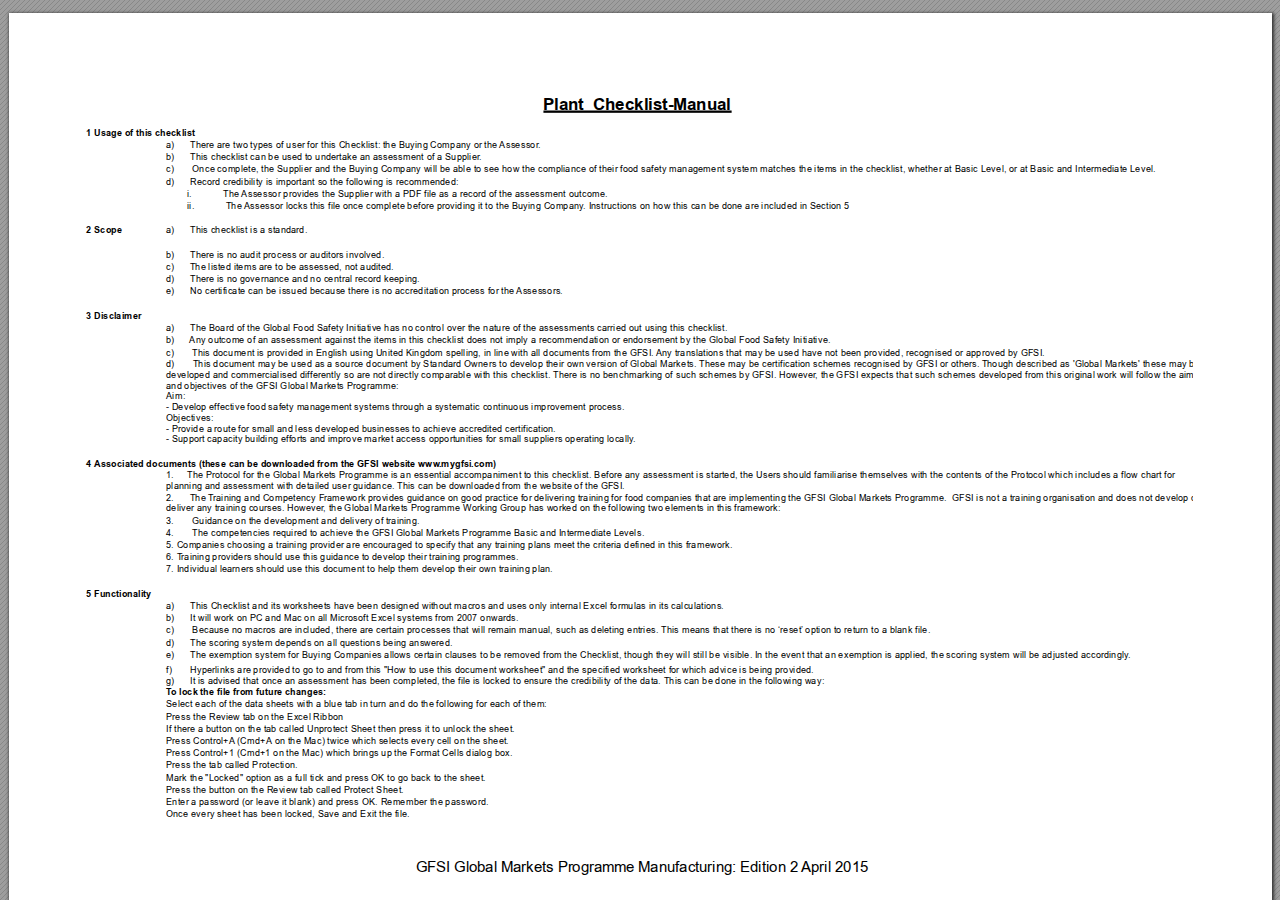
<file: 1. MICROBIAL CHECKLIST - How to use this Document.html>
<!DOCTYPE html>
<!-- Created by pdf2htmlEX (https://github.com/pdf2htmlEX/pdf2htmlEX) -->
<html xmlns="http://www.w3.org/1999/xhtml">
<head>
<meta charset="utf-8"/>
<meta name="generator" content="pdf2htmlEX"/>
<meta http-equiv="X-UA-Compatible" content="IE=edge,chrome=1"/>
<style type="text/css">
/*! 
 * Base CSS for pdf2htmlEX
 * Copyright 2012,2013 Lu Wang <coolwanglu@gmail.com> 
 * https://github.com/pdf2htmlEX/pdf2htmlEX/blob/master/share/LICENSE
 */#sidebar{position:absolute;top:0;left:0;bottom:0;width:250px;padding:0;margin:0;overflow:auto}#page-container{position:absolute;top:0;left:0;margin:0;padding:0;border:0}@media screen{#sidebar.opened+#page-container{left:250px}#page-container{bottom:0;right:0;overflow:auto}.loading-indicator{display:none}.loading-indicator.active{display:block;position:absolute;width:64px;height:64px;top:50%;left:50%;margin-top:-32px;margin-left:-32px}.loading-indicator img{position:absolute;top:0;left:0;bottom:0;right:0}}@media print{@page{margin:0}html{margin:0}body{margin:0;-webkit-print-color-adjust:exact}#sidebar{display:none}#page-container{width:auto;height:auto;overflow:visible;background-color:transparent}.d{display:none}}.pf{position:relative;background-color:white;overflow:hidden;margin:0;border:0}.pc{position:absolute;border:0;padding:0;margin:0;top:0;left:0;width:100%;height:100%;overflow:hidden;display:block;transform-origin:0 0;-ms-transform-origin:0 0;-webkit-transform-origin:0 0}.pc.opened{display:block}.bf{position:absolute;border:0;margin:0;top:0;bottom:0;width:100%;height:100%;-ms-user-select:none;-moz-user-select:none;-webkit-user-select:none;user-select:none}.bi{position:absolute;border:0;margin:0;-ms-user-select:none;-moz-user-select:none;-webkit-user-select:none;user-select:none}@media print{.pf{margin:0;box-shadow:none;page-break-after:always;page-break-inside:avoid}@-moz-document url-prefix(){.pf{overflow:visible;border:1px solid #fff}.pc{overflow:visible}}}.c{position:absolute;border:0;padding:0;margin:0;overflow:hidden;display:block}.t{position:absolute;white-space:pre;font-size:1px;transform-origin:0 100%;-ms-transform-origin:0 100%;-webkit-transform-origin:0 100%;unicode-bidi:bidi-override;-moz-font-feature-settings:"liga" 0}.t:after{content:''}.t:before{content:'';display:inline-block}.t span{position:relative;unicode-bidi:bidi-override}._{display:inline-block;color:transparent;z-index:-1}::selection{background:rgba(127,255,255,0.4)}::-moz-selection{background:rgba(127,255,255,0.4)}.pi{display:none}.d{position:absolute;transform-origin:0 100%;-ms-transform-origin:0 100%;-webkit-transform-origin:0 100%}.it{border:0;background-color:rgba(255,255,255,0.0)}.ir:hover{cursor:pointer}</style>
<style type="text/css">
/*! 
 * Fancy styles for pdf2htmlEX
 * Copyright 2012,2013 Lu Wang <coolwanglu@gmail.com> 
 * https://github.com/pdf2htmlEX/pdf2htmlEX/blob/master/share/LICENSE
 */@keyframes fadein{from{opacity:0}to{opacity:1}}@-webkit-keyframes fadein{from{opacity:0}to{opacity:1}}@keyframes swing{0{transform:rotate(0)}10%{transform:rotate(0)}90%{transform:rotate(720deg)}100%{transform:rotate(720deg)}}@-webkit-keyframes swing{0{-webkit-transform:rotate(0)}10%{-webkit-transform:rotate(0)}90%{-webkit-transform:rotate(720deg)}100%{-webkit-transform:rotate(720deg)}}@media screen{#sidebar{background-color:#2f3236;background-image:url("[data-uri]")}#outline{font-family:Georgia,Times,"Times New Roman",serif;font-size:13px;margin:2em 1em}#outline ul{padding:0}#outline li{list-style-type:none;margin:1em 0}#outline li>ul{margin-left:1em}#outline a,#outline a:visited,#outline a:hover,#outline a:active{line-height:1.2;color:#e8e8e8;text-overflow:ellipsis;white-space:nowrap;text-decoration:none;display:block;overflow:hidden;outline:0}#outline a:hover{color:#0cf}#page-container{background-color:#9e9e9e;background-image:url("[data-uri]");-webkit-transition:left 500ms;transition:left 500ms}.pf{margin:13px auto;box-shadow:1px 1px 3px 1px #333;border-collapse:separate}.pc.opened{-webkit-animation:fadein 100ms;animation:fadein 100ms}.loading-indicator.active{-webkit-animation:swing 1.5s ease-in-out .01s infinite alternate none;animation:swing 1.5s ease-in-out .01s infinite alternate none}.checked{background:no-repeat url([data-uri])}}</style>
<style type="text/css">
.ff0{font-family:sans-serif;visibility:hidden;}
@font-face{font-family:ff1;src:url('[data-uri]')format("woff");}.ff1{font-family:ff1;line-height:0.938965;font-style:normal;font-weight:normal;visibility:visible;}
@font-face{font-family:ff2;src:url('[data-uri]')format("woff");}.ff2{font-family:ff2;line-height:0.938477;font-style:normal;font-weight:normal;visibility:visible;}
@font-face{font-family:ff3;src:url('[data-uri]')format("woff");}.ff3{font-family:ff3;line-height:0.904297;font-style:normal;font-weight:normal;visibility:visible;}
@font-face{font-family:ff4;src:url('[data-uri]')format("woff");}.ff4{font-family:ff4;line-height:0.895996;font-style:normal;font-weight:normal;visibility:visible;}
@font-face{font-family:ff5;src:url('[data-uri]')format("woff");}.ff5{font-family:ff5;line-height:0.895996;font-style:normal;font-weight:normal;visibility:visible;}
@font-face{font-family:ff6;src:url('[data-uri]')format("woff");}.ff6{font-family:ff6;line-height:0.666504;font-style:normal;font-weight:normal;visibility:visible;}
@font-face{font-family:ff7;src:url('[data-uri]')format("woff");}.ff7{font-family:ff7;line-height:0.666504;font-style:normal;font-weight:normal;visibility:visible;}
.m0{transform:matrix(0.375000,0.000000,0.000000,0.375000,0,0);-ms-transform:matrix(0.375000,0.000000,0.000000,0.375000,0,0);-webkit-transform:matrix(0.375000,0.000000,0.000000,0.375000,0,0);}
.m1{transform:matrix(1.500000,0.000000,0.000000,1.500000,0,0);-ms-transform:matrix(1.500000,0.000000,0.000000,1.500000,0,0);-webkit-transform:matrix(1.500000,0.000000,0.000000,1.500000,0,0);}
.v0{vertical-align:0.000000px;}
.ls0{letter-spacing:0.000000px;}
.sc_{text-shadow:none;}
.sc0{text-shadow:-0.015em 0 transparent,0 0.015em transparent,0.015em 0 transparent,0 -0.015em  transparent;}
@media screen and (-webkit-min-device-pixel-ratio:0){
.sc_{-webkit-text-stroke:0px transparent;}
.sc0{-webkit-text-stroke:0.015em transparent;text-shadow:none;}
}
.ws0{word-spacing:0.000000px;}
._4{margin-left:-3.186854px;}
._0{margin-left:-2.145000px;}
._1{margin-left:-1.041938px;}
._3{width:1.148986px;}
._2{width:117.206147px;}
.fc2{color:rgb(255,0,0);}
.fc0{color:rgb(0,0,0);}
.fc1{color:rgb(0,0,255);}
.fs4{font-size:17.428564px;}
.fs2{font-size:24.897951px;}
.fs3{font-size:27.387744px;}
.fs0{font-size:39.000000px;}
.fs1{font-size:44.816312px;}
.y0{bottom:-0.750000px;}
.y3c{bottom:2.242252px;}
.y38{bottom:3.415017px;}
.ya5{bottom:3.415089px;}
.ya4{bottom:14.151325px;}
.y37{bottom:15.624589px;}
.y75{bottom:17.718029px;}
.y76{bottom:24.506766px;}
.ya3{bottom:25.679604px;}
.y36{bottom:27.834162px;}
.y74{bottom:30.252448px;}
.y1{bottom:33.306900px;}
.ya2{bottom:37.889176px;}
.y35{bottom:40.043734px;}
.y73{bottom:45.334860px;}
.y71{bottom:50.037485px;}
.ya1{bottom:50.098748px;}
.y34{bottom:52.253306px;}
.ya0{bottom:62.308321px;}
.y70{bottom:62.571904px;}
.y72{bottom:64.008324px;}
.y33{bottom:64.462878px;}
.y9f{bottom:73.044557px;}
.y32{bottom:76.672450px;}
.y9e{bottom:84.572835px;}
.y2{bottom:84.671353px;}
.y3e{bottom:86.107767px;}
.y39{bottom:86.107774px;}
.y77{bottom:87.544187px;}
.y31{bottom:88.882022px;}
.y6c{bottom:90.975463px;}
.y80{bottom:93.289837px;}
.y30{bottom:101.091594px;}
.y6b{bottom:103.509882px;}
.y6d{bottom:110.691983px;}
.y2f{bottom:113.301166px;}
.y2e{bottom:125.510739px;}
.y2d{bottom:136.247046px;}
.y67{bottom:141.968383px;}
.y2c{bottom:147.775252px;}
.y66{bottom:154.502802px;}
.y68{bottom:161.684903px;}
.y2b{bottom:162.857665px;}
.y6f{bottom:165.110882px;}
.y2a{bottom:175.067237px;}
.y6e{bottom:178.038665px;}
.y29{bottom:187.276809px;}
.y9d{bottom:188.093576px;}
.y64{bottom:196.552354px;}
.y28{bottom:199.486381px;}
.y63{bottom:209.086772px;}
.y6a{bottom:210.358121px;}
.y27{bottom:211.695954px;}
.y69{bottom:223.285904px;}
.y26{bottom:223.905526px;}
.y9c{bottom:225.440503px;}
.y9b{bottom:238.368285px;}
.y25{bottom:248.324670px;}
.y95{bottom:249.631315px;}
.y9a{bottom:251.296068px;}
.y24{bottom:260.534242px;}
.y94{bottom:262.165662px;}
.y99{bottom:264.223851px;}
.y65{bottom:267.096722px;}
.y23{bottom:272.743814px;}
.y98{bottom:277.151633px;}
.y22{bottom:284.953386px;}
.y97{bottom:290.079416px;}
.y21{bottom:297.162958px;}
.y62{bottom:305.880070px;}
.y20{bottom:309.372531px;}
.y96{bottom:315.216770px;}
.y61{bottom:318.807852px;}
.y1f{bottom:320.108838px;}
.y1e{bottom:331.637044px;}
.y60{bottom:331.735635px;}
.y1d{bottom:342.373352px;}
.y5f{bottom:345.381628px;}
.y1c{bottom:353.901558px;}
.y5e{bottom:359.027620px;}
.y5d{bottom:372.673613px;}
.y1b{bottom:378.320688px;}
.y93{bottom:378.419263px;}
.y5c{bottom:386.319606px;}
.y1a{bottom:389.057010px;}
.y19{bottom:399.793347px;}
.y92{bottom:403.556618px;}
.y18{bottom:410.529676px;}
.y5b{bottom:412.175171px;}
.y91{bottom:416.484400px;}
.y17{bottom:421.266005px;}
.y5a{bottom:425.821163px;}
.y16{bottom:432.002342px;}
.y59{bottom:439.467156px;}
.y90{bottom:441.621755px;}
.y15{bottom:442.738671px;}
.y58{bottom:453.113149px;}
.y14{bottom:453.475000px;}
.y8f{bottom:454.549538px;}
.y51{bottom:464.237317px;}
.y13{bottom:465.224113px;}
.y57{bottom:466.759141px;}
.y4f{bottom:477.372518px;}
.y12{bottom:477.433685px;}
.y8e{bottom:479.686893px;}
.y56{bottom:480.405134px;}
.y50{bottom:484.161256px;}
.y11{bottom:489.643258px;}
.y4e{bottom:489.906937px;}
.y88{bottom:490.361564px;}
.y8d{bottom:492.614675px;}
.y10{bottom:501.852830px;}
.y87{bottom:502.571137px;}
.y4c{bottom:503.946293px;}
.y8c{bottom:505.542458px;}
.y55{bottom:506.260699px;}
.y4d{bottom:510.735031px;}
.y4b{bottom:516.480712px;}
.y54{bottom:519.906692px;}
.yf{bottom:526.271974px;}
.y4a{bottom:530.406591px;}
.y8b{bottom:530.679812px;}
.y53{bottom:533.552684px;}
.ye{bottom:538.481546px;}
.y49{bottom:541.804012px;}
.y8a{bottom:543.607595px;}
.y52{bottom:547.198677px;}
.yd{bottom:550.691118px;}
.y84{bottom:553.434204px;}
.y48{bottom:554.013584px;}
.y89{bottom:556.535377px;}
.yc{bottom:562.900690px;}
.y83{bottom:565.968551px;}
.y47{bottom:566.317098px;}
.y46{bottom:577.714519px;}
.y82{bottom:579.289769px;}
.yb{bottom:587.319835px;}
.y45{bottom:590.018033px;}
.y81{bottom:591.824116px;}
.y44{bottom:601.415453px;}
.y86{bottom:606.091877px;}
.ya{bottom:611.738979px;}
.y43{bottom:613.718968px;}
.y9{bottom:623.948551px;}
.y42{bottom:625.116388px;}
.y85{bottom:631.229232px;}
.y8{bottom:636.158123px;}
.y41{bottom:637.325960px;}
.y7{bottom:648.367695px;}
.y40{bottom:649.742952px;}
.y6{bottom:660.577267px;}
.y3f{bottom:662.277371px;}
.y5{bottom:672.786839px;}
.y4{bottom:684.996414px;}
.y7f{bottom:695.868145px;}
.y3a{bottom:703.215334px;}
.y7e{bottom:708.795927px;}
.y3{bottom:710.996999px;}
.y7d{bottom:721.723710px;}
.y7c{bottom:747.579275px;}
.y3d{bottom:759.788878px;}
.y7b{bottom:760.507057px;}
.y7a{bottom:773.434840px;}
.y3b{bottom:773.434871px;}
.y79{bottom:786.362622px;}
.y78{bottom:799.290405px;}
.h9{height:12.209572px;}
.hd{height:17.871088px;}
.hc{height:18.077761px;}
.h5{height:18.126389px;}
.h6{height:18.138546px;}
.ha{height:19.658195px;}
.h8{height:19.885535px;}
.h2{height:28.412109px;}
.h4{height:32.627500px;}
.he{height:719.646560px;}
.h7{height:726.828647px;}
.hb{height:726.828662px;}
.h3{height:728.265067px;}
.h0{height:892.500000px;}
.h1{height:893.250000px;}
.w4{width:78.284905px;}
.w3{width:79.003115px;}
.w5{width:1027.040500px;}
.w8{width:1027.758710px;}
.w7{width:1107.480036px;}
.w2{width:1110.352853px;}
.w6{width:1110.352876px;}
.w0{width:1263.000000px;}
.w1{width:1263.750000px;}
.x0{left:0.000000px;}
.x7{left:2.154630px;}
.x4{left:3.591051px;}
.x2{left:74.163577px;}
.x6{left:75.600000px;}
.x5{left:83.312375px;}
.x8{left:155.321326px;}
.x1{left:407.025000px;}
.x3{left:460.372690px;}
@media print{
.v0{vertical-align:0.000000pt;}
.ls0{letter-spacing:0.000000pt;}
.ws0{word-spacing:0.000000pt;}
._4{margin-left:-2.832759pt;}
._0{margin-left:-1.906667pt;}
._1{margin-left:-0.926167pt;}
._3{width:1.021321pt;}
._2{width:104.183242pt;}
.fs4{font-size:15.492057pt;}
.fs2{font-size:22.131512pt;}
.fs3{font-size:24.344661pt;}
.fs0{font-size:34.666667pt;}
.fs1{font-size:39.836722pt;}
.y0{bottom:-0.666667pt;}
.y3c{bottom:1.993113pt;}
.y38{bottom:3.035571pt;}
.ya5{bottom:3.035635pt;}
.ya4{bottom:12.578956pt;}
.y37{bottom:13.888524pt;}
.y75{bottom:15.749359pt;}
.y76{bottom:21.783792pt;}
.ya3{bottom:22.826314pt;}
.y36{bottom:24.741477pt;}
.y74{bottom:26.891064pt;}
.y1{bottom:29.606133pt;}
.ya2{bottom:33.679267pt;}
.y35{bottom:35.594430pt;}
.y73{bottom:40.297654pt;}
.y71{bottom:44.477764pt;}
.ya1{bottom:44.532221pt;}
.y34{bottom:46.447383pt;}
.ya0{bottom:55.385174pt;}
.y70{bottom:55.619470pt;}
.y72{bottom:56.896288pt;}
.y33{bottom:57.300336pt;}
.y9f{bottom:64.928495pt;}
.y32{bottom:68.153289pt;}
.y9e{bottom:75.175853pt;}
.y2{bottom:75.263425pt;}
.y3e{bottom:76.540237pt;}
.y39{bottom:76.540243pt;}
.y77{bottom:77.817055pt;}
.y31{bottom:79.006242pt;}
.y6c{bottom:80.867078pt;}
.y80{bottom:82.924300pt;}
.y30{bottom:89.859195pt;}
.y6b{bottom:92.008784pt;}
.y6d{bottom:98.392874pt;}
.y2f{bottom:100.712148pt;}
.y2e{bottom:111.565101pt;}
.y2d{bottom:121.108486pt;}
.y67{bottom:126.194118pt;}
.y2c{bottom:131.355780pt;}
.y66{bottom:137.335824pt;}
.y68{bottom:143.719914pt;}
.y2b{bottom:144.762369pt;}
.y6f{bottom:146.765229pt;}
.y2a{bottom:155.615322pt;}
.y6e{bottom:158.256591pt;}
.y29{bottom:166.468275pt;}
.y9d{bottom:167.194289pt;}
.y64{bottom:174.713203pt;}
.y28{bottom:177.321228pt;}
.y63{bottom:185.854909pt;}
.y6a{bottom:186.984997pt;}
.y27{bottom:188.174181pt;}
.y69{bottom:198.476359pt;}
.y26{bottom:199.027134pt;}
.y9c{bottom:200.391558pt;}
.y9b{bottom:211.882920pt;}
.y25{bottom:220.733040pt;}
.y95{bottom:221.894502pt;}
.y9a{bottom:223.374283pt;}
.y24{bottom:231.585993pt;}
.y94{bottom:233.036144pt;}
.y99{bottom:234.865645pt;}
.y65{bottom:237.419309pt;}
.y23{bottom:242.438946pt;}
.y98{bottom:246.357007pt;}
.y22{bottom:253.291899pt;}
.y97{bottom:257.848369pt;}
.y21{bottom:264.144852pt;}
.y62{bottom:271.893395pt;}
.y20{bottom:274.997805pt;}
.y96{bottom:280.192685pt;}
.y61{bottom:283.384758pt;}
.y1f{bottom:284.541190pt;}
.y1e{bottom:294.788484pt;}
.y60{bottom:294.876120pt;}
.y1d{bottom:304.331869pt;}
.y5f{bottom:307.005891pt;}
.y1c{bottom:314.579163pt;}
.y5e{bottom:319.135662pt;}
.y5d{bottom:331.265434pt;}
.y1b{bottom:336.285056pt;}
.y93{bottom:336.372678pt;}
.y5c{bottom:343.395205pt;}
.y1a{bottom:345.828454pt;}
.y19{bottom:355.371864pt;}
.y92{bottom:358.716993pt;}
.y18{bottom:364.915267pt;}
.y5b{bottom:366.377929pt;}
.y91{bottom:370.208356pt;}
.y17{bottom:374.458671pt;}
.y5a{bottom:378.507701pt;}
.y16{bottom:384.002081pt;}
.y59{bottom:390.637472pt;}
.y90{bottom:392.552671pt;}
.y15{bottom:393.545485pt;}
.y58{bottom:402.767243pt;}
.y14{bottom:403.088889pt;}
.y8f{bottom:404.044033pt;}
.y51{bottom:412.655393pt;}
.y13{bottom:413.532545pt;}
.y57{bottom:414.897014pt;}
.y4f{bottom:424.331127pt;}
.y12{bottom:424.385498pt;}
.y8e{bottom:426.388349pt;}
.y56{bottom:427.026786pt;}
.y50{bottom:430.365561pt;}
.y11{bottom:435.238451pt;}
.y4e{bottom:435.472833pt;}
.y88{bottom:435.876946pt;}
.y8d{bottom:437.879711pt;}
.y10{bottom:446.091404pt;}
.y87{bottom:446.729899pt;}
.y4c{bottom:447.952261pt;}
.y8c{bottom:449.371073pt;}
.y55{bottom:450.009510pt;}
.y4d{bottom:453.986694pt;}
.y4b{bottom:459.093966pt;}
.y54{bottom:462.139281pt;}
.yf{bottom:467.797310pt;}
.y4a{bottom:471.472526pt;}
.y8b{bottom:471.715389pt;}
.y53{bottom:474.269053pt;}
.ye{bottom:478.650263pt;}
.y49{bottom:481.603566pt;}
.y8a{bottom:483.206751pt;}
.y52{bottom:486.398824pt;}
.yd{bottom:489.503216pt;}
.y84{bottom:491.941515pt;}
.y48{bottom:492.456519pt;}
.y89{bottom:494.698113pt;}
.yc{bottom:500.356169pt;}
.y83{bottom:503.083157pt;}
.y47{bottom:503.392976pt;}
.y46{bottom:513.524017pt;}
.y82{bottom:514.924239pt;}
.yb{bottom:522.062075pt;}
.y45{bottom:524.460474pt;}
.y81{bottom:526.065881pt;}
.y44{bottom:534.591514pt;}
.y86{bottom:538.748335pt;}
.ya{bottom:543.767981pt;}
.y43{bottom:545.527971pt;}
.y9{bottom:554.620934pt;}
.y42{bottom:555.659012pt;}
.y85{bottom:561.092651pt;}
.y8{bottom:565.473887pt;}
.y41{bottom:566.511965pt;}
.y7{bottom:576.326840pt;}
.y40{bottom:577.549291pt;}
.y6{bottom:587.179793pt;}
.y3f{bottom:588.690996pt;}
.y5{bottom:598.032746pt;}
.y4{bottom:608.885701pt;}
.y7f{bottom:618.549462pt;}
.y3a{bottom:625.080297pt;}
.y7e{bottom:630.040824pt;}
.y3{bottom:631.997332pt;}
.y7d{bottom:641.532186pt;}
.y7c{bottom:664.514911pt;}
.y3d{bottom:675.367892pt;}
.y7b{bottom:676.006273pt;}
.y7a{bottom:687.497635pt;}
.y3b{bottom:687.497663pt;}
.y79{bottom:698.988998pt;}
.y78{bottom:710.480360pt;}
.h9{height:10.852953pt;}
.hd{height:15.885412pt;}
.hc{height:16.069121pt;}
.h5{height:16.112346pt;}
.h6{height:16.123152pt;}
.ha{height:17.473951pt;}
.h8{height:17.676031pt;}
.h2{height:25.255208pt;}
.h4{height:29.002223pt;}
.he{height:639.685831pt;}
.h7{height:646.069908pt;}
.hb{height:646.069921pt;}
.h3{height:647.346726pt;}
.h0{height:793.333333pt;}
.h1{height:794.000000pt;}
.w4{width:69.586582pt;}
.w3{width:70.224991pt;}
.w5{width:912.924889pt;}
.w8{width:913.563298pt;}
.w7{width:984.426699pt;}
.w2{width:986.980314pt;}
.w6{width:986.980335pt;}
.w0{width:1122.666667pt;}
.w1{width:1123.333333pt;}
.x0{left:0.000000pt;}
.x7{left:1.915227pt;}
.x4{left:3.192045pt;}
.x2{left:65.923179pt;}
.x6{left:67.200000pt;}
.x5{left:74.055444pt;}
.x8{left:138.063400pt;}
.x1{left:361.800000pt;}
.x3{left:409.220169pt;}
}
</style>
<script>
/*
 Copyright 2012 Mozilla Foundation 
 Copyright 2013 Lu Wang <coolwanglu@gmail.com>
 Apachine License Version 2.0 
*/
(function(){function b(a,b,e,f){var c=(a.className||"").split(/\s+/g);""===c[0]&&c.shift();var d=c.indexOf(b);0>d&&e&&c.push(b);0<=d&&f&&c.splice(d,1);a.className=c.join(" ");return 0<=d}if(!("classList"in document.createElement("div"))){var e={add:function(a){b(this.element,a,!0,!1)},contains:function(a){return b(this.element,a,!1,!1)},remove:function(a){b(this.element,a,!1,!0)},toggle:function(a){b(this.element,a,!0,!0)}};Object.defineProperty(HTMLElement.prototype,"classList",{get:function(){if(this._classList)return this._classList;
var a=Object.create(e,{element:{value:this,writable:!1,enumerable:!0}});Object.defineProperty(this,"_classList",{value:a,writable:!1,enumerable:!1});return a},enumerable:!0})}})();
</script>
<script>
(function(){/*
 pdf2htmlEX.js: Core UI functions for pdf2htmlEX 
 Copyright 2012,2013 Lu Wang <coolwanglu@gmail.com> and other contributors 
 https://github.com/pdf2htmlEX/pdf2htmlEX/blob/master/share/LICENSE 
*/
var pdf2htmlEX=window.pdf2htmlEX=window.pdf2htmlEX||{},CSS_CLASS_NAMES={page_frame:"pf",page_content_box:"pc",page_data:"pi",background_image:"bi",link:"l",input_radio:"ir",__dummy__:"no comma"},DEFAULT_CONFIG={container_id:"page-container",sidebar_id:"sidebar",outline_id:"outline",loading_indicator_cls:"loading-indicator",preload_pages:3,render_timeout:100,scale_step:0.9,key_handler:!0,hashchange_handler:!0,view_history_handler:!0,__dummy__:"no comma"},EPS=1E-6;
function invert(a){var b=a[0]*a[3]-a[1]*a[2];return[a[3]/b,-a[1]/b,-a[2]/b,a[0]/b,(a[2]*a[5]-a[3]*a[4])/b,(a[1]*a[4]-a[0]*a[5])/b]}function transform(a,b){return[a[0]*b[0]+a[2]*b[1]+a[4],a[1]*b[0]+a[3]*b[1]+a[5]]}function get_page_number(a){return parseInt(a.getAttribute("data-page-no"),16)}function disable_dragstart(a){for(var b=0,c=a.length;b<c;++b)a[b].addEventListener("dragstart",function(){return!1},!1)}
function clone_and_extend_objs(a){for(var b={},c=0,e=arguments.length;c<e;++c){var h=arguments[c],d;for(d in h)h.hasOwnProperty(d)&&(b[d]=h[d])}return b}
function Page(a){if(a){this.shown=this.loaded=!1;this.page=a;this.num=get_page_number(a);this.original_height=a.clientHeight;this.original_width=a.clientWidth;var b=a.getElementsByClassName(CSS_CLASS_NAMES.page_content_box)[0];b&&(this.content_box=b,this.original_scale=this.cur_scale=this.original_height/b.clientHeight,this.page_data=JSON.parse(a.getElementsByClassName(CSS_CLASS_NAMES.page_data)[0].getAttribute("data-data")),this.ctm=this.page_data.ctm,this.ictm=invert(this.ctm),this.loaded=!0)}}
Page.prototype={hide:function(){this.loaded&&this.shown&&(this.content_box.classList.remove("opened"),this.shown=!1)},show:function(){this.loaded&&!this.shown&&(this.content_box.classList.add("opened"),this.shown=!0)},rescale:function(a){this.cur_scale=0===a?this.original_scale:a;this.loaded&&(a=this.content_box.style,a.msTransform=a.webkitTransform=a.transform="scale("+this.cur_scale.toFixed(3)+")");a=this.page.style;a.height=this.original_height*this.cur_scale+"px";a.width=this.original_width*this.cur_scale+
"px"},view_position:function(){var a=this.page,b=a.parentNode;return[b.scrollLeft-a.offsetLeft-a.clientLeft,b.scrollTop-a.offsetTop-a.clientTop]},height:function(){return this.page.clientHeight},width:function(){return this.page.clientWidth}};function Viewer(a){this.config=clone_and_extend_objs(DEFAULT_CONFIG,0<arguments.length?a:{});this.pages_loading=[];this.init_before_loading_content();var b=this;document.addEventListener("DOMContentLoaded",function(){b.init_after_loading_content()},!1)}
Viewer.prototype={scale:1,cur_page_idx:0,first_page_idx:0,init_before_loading_content:function(){this.pre_hide_pages()},initialize_radio_button:function(){for(var a=document.getElementsByClassName(CSS_CLASS_NAMES.input_radio),b=0;b<a.length;b++)a[b].addEventListener("click",function(){this.classList.toggle("checked")})},init_after_loading_content:function(){this.sidebar=document.getElementById(this.config.sidebar_id);this.outline=document.getElementById(this.config.outline_id);this.container=document.getElementById(this.config.container_id);
this.loading_indicator=document.getElementsByClassName(this.config.loading_indicator_cls)[0];for(var a=!0,b=this.outline.childNodes,c=0,e=b.length;c<e;++c)if("ul"===b[c].nodeName.toLowerCase()){a=!1;break}a||this.sidebar.classList.add("opened");this.find_pages();if(0!=this.pages.length){disable_dragstart(document.getElementsByClassName(CSS_CLASS_NAMES.background_image));this.config.key_handler&&this.register_key_handler();var h=this;this.config.hashchange_handler&&window.addEventListener("hashchange",
function(a){h.navigate_to_dest(document.location.hash.substring(1))},!1);this.config.view_history_handler&&window.addEventListener("popstate",function(a){a.state&&h.navigate_to_dest(a.state)},!1);this.container.addEventListener("scroll",function(){h.update_page_idx();h.schedule_render(!0)},!1);[this.container,this.outline].forEach(function(a){a.addEventListener("click",h.link_handler.bind(h),!1)});this.initialize_radio_button();this.render()}},find_pages:function(){for(var a=[],b={},c=this.container.childNodes,
e=0,h=c.length;e<h;++e){var d=c[e];d.nodeType===Node.ELEMENT_NODE&&d.classList.contains(CSS_CLASS_NAMES.page_frame)&&(d=new Page(d),a.push(d),b[d.num]=a.length-1)}this.pages=a;this.page_map=b},load_page:function(a,b,c){var e=this.pages;if(!(a>=e.length||(e=e[a],e.loaded||this.pages_loading[a]))){var e=e.page,h=e.getAttribute("data-page-url");if(h){this.pages_loading[a]=!0;var d=e.getElementsByClassName(this.config.loading_indicator_cls)[0];"undefined"===typeof d&&(d=this.loading_indicator.cloneNode(!0),
d.classList.add("active"),e.appendChild(d));var f=this,g=new XMLHttpRequest;g.open("GET",h,!0);g.onload=function(){if(200===g.status||0===g.status){var b=document.createElement("div");b.innerHTML=g.responseText;for(var d=null,b=b.childNodes,e=0,h=b.length;e<h;++e){var p=b[e];if(p.nodeType===Node.ELEMENT_NODE&&p.classList.contains(CSS_CLASS_NAMES.page_frame)){d=p;break}}b=f.pages[a];f.container.replaceChild(d,b.page);b=new Page(d);f.pages[a]=b;b.hide();b.rescale(f.scale);disable_dragstart(d.getElementsByClassName(CSS_CLASS_NAMES.background_image));
f.schedule_render(!1);c&&c(b)}delete f.pages_loading[a]};g.send(null)}void 0===b&&(b=this.config.preload_pages);0<--b&&(f=this,setTimeout(function(){f.load_page(a+1,b)},0))}},pre_hide_pages:function(){var a="@media screen{."+CSS_CLASS_NAMES.page_content_box+"{display:none;}}",b=document.createElement("style");b.styleSheet?b.styleSheet.cssText=a:b.appendChild(document.createTextNode(a));document.head.appendChild(b)},render:function(){for(var a=this.container,b=a.scrollTop,c=a.clientHeight,a=b-c,b=
b+c+c,c=this.pages,e=0,h=c.length;e<h;++e){var d=c[e],f=d.page,g=f.offsetTop+f.clientTop,f=g+f.clientHeight;g<=b&&f>=a?d.loaded?d.show():this.load_page(e):d.hide()}},update_page_idx:function(){var a=this.pages,b=a.length;if(!(2>b)){for(var c=this.container,e=c.scrollTop,c=e+c.clientHeight,h=-1,d=b,f=d-h;1<f;){var g=h+Math.floor(f/2),f=a[g].page;f.offsetTop+f.clientTop+f.clientHeight>=e?d=g:h=g;f=d-h}this.first_page_idx=d;for(var g=h=this.cur_page_idx,k=0;d<b;++d){var f=a[d].page,l=f.offsetTop+f.clientTop,
f=f.clientHeight;if(l>c)break;f=(Math.min(c,l+f)-Math.max(e,l))/f;if(d===h&&Math.abs(f-1)<=EPS){g=h;break}f>k&&(k=f,g=d)}this.cur_page_idx=g}},schedule_render:function(a){if(void 0!==this.render_timer){if(!a)return;clearTimeout(this.render_timer)}var b=this;this.render_timer=setTimeout(function(){delete b.render_timer;b.render()},this.config.render_timeout)},register_key_handler:function(){var a=this;window.addEventListener("DOMMouseScroll",function(b){if(b.ctrlKey){b.preventDefault();var c=a.container,
e=c.getBoundingClientRect(),c=[b.clientX-e.left-c.clientLeft,b.clientY-e.top-c.clientTop];a.rescale(Math.pow(a.config.scale_step,b.detail),!0,c)}},!1);window.addEventListener("keydown",function(b){var c=!1,e=b.ctrlKey||b.metaKey,h=b.altKey;switch(b.keyCode){case 61:case 107:case 187:e&&(a.rescale(1/a.config.scale_step,!0),c=!0);break;case 173:case 109:case 189:e&&(a.rescale(a.config.scale_step,!0),c=!0);break;case 48:e&&(a.rescale(0,!1),c=!0);break;case 33:h?a.scroll_to(a.cur_page_idx-1):a.container.scrollTop-=
a.container.clientHeight;c=!0;break;case 34:h?a.scroll_to(a.cur_page_idx+1):a.container.scrollTop+=a.container.clientHeight;c=!0;break;case 35:a.container.scrollTop=a.container.scrollHeight;c=!0;break;case 36:a.container.scrollTop=0,c=!0}c&&b.preventDefault()},!1)},rescale:function(a,b,c){var e=this.scale;this.scale=a=0===a?1:b?e*a:a;c||(c=[0,0]);b=this.container;c[0]+=b.scrollLeft;c[1]+=b.scrollTop;for(var h=this.pages,d=h.length,f=this.first_page_idx;f<d;++f){var g=h[f].page;if(g.offsetTop+g.clientTop>=
c[1])break}g=f-1;0>g&&(g=0);var g=h[g].page,k=g.clientWidth,f=g.clientHeight,l=g.offsetLeft+g.clientLeft,m=c[0]-l;0>m?m=0:m>k&&(m=k);k=g.offsetTop+g.clientTop;c=c[1]-k;0>c?c=0:c>f&&(c=f);for(f=0;f<d;++f)h[f].rescale(a);b.scrollLeft+=m/e*a+g.offsetLeft+g.clientLeft-m-l;b.scrollTop+=c/e*a+g.offsetTop+g.clientTop-c-k;this.schedule_render(!0)},fit_width:function(){var a=this.cur_page_idx;this.rescale(this.container.clientWidth/this.pages[a].width(),!0);this.scroll_to(a)},fit_height:function(){var a=this.cur_page_idx;
this.rescale(this.container.clientHeight/this.pages[a].height(),!0);this.scroll_to(a)},get_containing_page:function(a){for(;a;){if(a.nodeType===Node.ELEMENT_NODE&&a.classList.contains(CSS_CLASS_NAMES.page_frame)){a=get_page_number(a);var b=this.page_map;return a in b?this.pages[b[a]]:null}a=a.parentNode}return null},link_handler:function(a){var b=a.target,c=b.getAttribute("data-dest-detail");if(c){if(this.config.view_history_handler)try{var e=this.get_current_view_hash();window.history.replaceState(e,
"","#"+e);window.history.pushState(c,"","#"+c)}catch(h){}this.navigate_to_dest(c,this.get_containing_page(b));a.preventDefault()}},navigate_to_dest:function(a,b){try{var c=JSON.parse(a)}catch(e){return}if(c instanceof Array){var h=c[0],d=this.page_map;if(h in d){for(var f=d[h],h=this.pages[f],d=2,g=c.length;d<g;++d){var k=c[d];if(null!==k&&"number"!==typeof k)return}for(;6>c.length;)c.push(null);var g=b||this.pages[this.cur_page_idx],d=g.view_position(),d=transform(g.ictm,[d[0],g.height()-d[1]]),
g=this.scale,l=[0,0],m=!0,k=!1,n=this.scale;switch(c[1]){case "XYZ":l=[null===c[2]?d[0]:c[2]*n,null===c[3]?d[1]:c[3]*n];g=c[4];if(null===g||0===g)g=this.scale;k=!0;break;case "Fit":case "FitB":l=[0,0];k=!0;break;case "FitH":case "FitBH":l=[0,null===c[2]?d[1]:c[2]*n];k=!0;break;case "FitV":case "FitBV":l=[null===c[2]?d[0]:c[2]*n,0];k=!0;break;case "FitR":l=[c[2]*n,c[5]*n],m=!1,k=!0}if(k){this.rescale(g,!1);var p=this,c=function(a){l=transform(a.ctm,l);m&&(l[1]=a.height()-l[1]);p.scroll_to(f,l)};h.loaded?
c(h):(this.load_page(f,void 0,c),this.scroll_to(f))}}}},scroll_to:function(a,b){var c=this.pages;if(!(0>a||a>=c.length)){c=c[a].view_position();void 0===b&&(b=[0,0]);var e=this.container;e.scrollLeft+=b[0]-c[0];e.scrollTop+=b[1]-c[1]}},get_current_view_hash:function(){var a=[],b=this.pages[this.cur_page_idx];a.push(b.num);a.push("XYZ");var c=b.view_position(),c=transform(b.ictm,[c[0],b.height()-c[1]]);a.push(c[0]/this.scale);a.push(c[1]/this.scale);a.push(this.scale);return JSON.stringify(a)}};
pdf2htmlEX.Viewer=Viewer;})();
</script>
<script>
try{
pdf2htmlEX.defaultViewer = new pdf2htmlEX.Viewer({});
}catch(e){}
</script>
<title></title>
</head>
<body>
<div id="sidebar">
<div id="outline">
</div>
</div>
<div id="page-container">
<div id="pf1" class="pf w0 h0" data-page-no="1"><div class="pc pc1 w0 h0"><img class="bi x0 y0 w1 h1" alt="" src="[data-uri]"/><div class="t m0 x1 h2 y1 ff1 fs0 fc0 sc0 ls0 ws0">GFSI Global Markets Programme Manufacturing: Edition 2 <span class="_ _0"></span>April 2015</div><div class="c x2 y2 w2 h3"><div class="t m0 x3 h4 y3 ff2 fs1 fc0 sc0 ls0 ws0">Plant  Checklist-Manual</div><div class="t m0 x4 h5 y4 ff2 fs2 fc0 sc0 ls0 ws0">1 Usage of this checklist</div><div class="t m0 x5 h6 y5 ff1 fs2 fc0 sc0 ls0 ws0">a)      There are two types of user for this Checklist: the Buying Company or the <span class="_ _0"></span>Assessor<span class="_ _1"></span>.</div><div class="t m0 x5 h6 y6 ff1 fs2 fc0 sc0 ls0 ws0">b)      This checklist can be used to undertake an assessment of a Supplier<span class="_ _0"></span>.</div><div class="t m0 x5 h6 y7 ff1 fs2 fc0 sc0 ls0 ws0">c)       Once complete, the Supplier and the Buying Company will be able to see how the compliance of their food safety management system matches the items in the checklist, whether at Basic Level, or at Basic and Intermediate Level.</div><div class="t m0 x5 h6 y8 ff1 fs2 fc0 sc0 ls0 ws0">d)      Record credibility is important so the following is recommended:</div><div class="t m0 x5 h6 y9 ff1 fs2 fc0 sc0 ls0 ws0">        i.            The <span class="_ _0"></span>Assessor provides the Supplier with a PDF file as a record of the assessment outcome.</div><div class="t m0 x5 h6 ya ff1 fs2 fc0 sc0 ls0 ws0">        ii.            The <span class="_ _0"></span>Assessor locks this file once complete before providing it to the Buying Company<span class="_ _0"></span>. Instructions on how this can be done are included in Section 5</div><div class="t m0 x4 h6 yb ff2 fs2 fc0 sc0 ls0 ws0">2 Scope<span class="_ _2"> </span><span class="ff1">a)      This checklist is a standard.</span></div><div class="t m0 x5 h6 yc ff1 fs2 fc0 sc0 ls0 ws0">b)      There is no audit process or auditors involved.</div><div class="t m0 x5 h6 yd ff1 fs2 fc0 sc0 ls0 ws0">c)      The listed items are to be assessed, not audited.</div><div class="t m0 x5 h6 ye ff1 fs2 fc0 sc0 ls0 ws0">d)      There is no governance and no central record keeping.</div><div class="t m0 x5 h6 yf ff1 fs2 fc0 sc0 ls0 ws0">e)      No certificate can be issued because there is no accreditation process for the <span class="_ _0"></span>Assessors.</div><div class="t m0 x4 h5 y10 ff2 fs2 fc0 sc0 ls0 ws0">3 Disclaimer</div><div class="t m0 x5 h6 y11 ff1 fs2 fc0 sc0 ls0 ws0">a)      The Board of the Global Food Safety Initiative has no control over the nature of the assessments carried out using this checklist.</div><div class="t m0 x5 h6 y12 ff1 fs2 fc0 sc0 ls0 ws0">b)      <span class="_ _0"></span>Any outcome of an assessment against the items in this checklist does not imply a recommendation or endorsement by the Global Food Safety Initiative.</div><div class="t m0 x5 h6 y13 ff1 fs2 fc0 sc0 ls0 ws0">c)       This document is provided in English using United Kingdom spelling, in line with all documents from the GFSI. <span class="_ _0"></span>Any translations that may be used have not been provided, recognised or approved by GFSI.</div><div class="t m0 x5 h6 y14 ff1 fs2 fc0 sc0 ls0 ws0">d)       This document may be used as a source document by Standard Owners to develop their own version of Global Markets. These may be certification schemes recognised by GFSI or others. <span class="_ _0"></span>Though described as &apos;Global Markets&apos; these may be </div><div class="t m0 x5 h6 y15 ff1 fs2 fc0 sc0 ls0 ws0">developed and commercialised differently so are not directly comparable with this checklist. There is no benchmarking of such schemes by GFSI. However<span class="_ _0"></span>, the GFSI expects that such schemes developed from this original work will follow the aim </div><div class="t m0 x5 h6 y16 ff1 fs2 fc0 sc0 ls0 ws0">and objectives of the GFSI Global Markets Programme: </div><div class="t m0 x5 h6 y17 ff1 fs2 fc0 sc0 ls0 ws0">Aim:</div><div class="t m0 x5 h6 y18 ff1 fs2 fc0 sc0 ls0 ws0">- Develop effective food safety management systems through a systematic continuous improvement process.</div><div class="t m0 x5 h6 y19 ff1 fs2 fc0 sc0 ls0 ws0">Objectives:</div><div class="t m0 x5 h6 y1a ff1 fs2 fc0 sc0 ls0 ws0">- Provide a route for small and less developed businesses to achieve accredited certification. </div><div class="t m0 x5 h6 y1b ff1 fs2 fc0 sc0 ls0 ws0">- Support capacity building efforts and improve market access opportunities for small suppliers operating locally<span class="_ _0"></span>.</div><div class="t m0 x4 h5 y1c ff2 fs2 fc0 sc0 ls0 ws0">4 Associated documents (these can be downloaded from the GFSI website www<span class="_ _0"></span>.mygfsi.com)</div><div class="t m0 x5 h6 y1d ff1 fs2 fc0 sc0 ls0 ws0">1.     The Protocol for the Global Markets Programme is an essential accompaniment to this checklist. Before any assessment is started, the Users should familiarise themselves with the contents of the Protocol which includes a flow chart for </div><div class="t m0 x5 h6 y1e ff1 fs2 fc0 sc0 ls0 ws0">planning and assessment with detailed user guidance. This can be downloaded from the website of the GFSI.</div><div class="t m0 x5 h6 y1f ff1 fs2 fc0 sc0 ls0 ws0">2.      The T<span class="_ _0"></span>raining and Competency Framework provides guidance on good practice for delivering training for food companies that are implementing the GFSI Global Markets Programme.  GFSI is not a training organisation and does not develop or </div><div class="t m0 x5 h6 y20 ff1 fs2 fc0 sc0 ls0 ws0">deliver any training courses. However<span class="_ _0"></span>, the Global Markets Programme Working Group has worked on the following two elements in this framework:</div><div class="t m0 x5 h6 y21 ff1 fs2 fc0 sc0 ls0 ws0">3.       Guidance on the development and delivery of training.</div><div class="t m0 x5 h6 y22 ff1 fs2 fc0 sc0 ls0 ws0">4.       The competencies required to achieve the GFSI Global Markets Programme Basic and Intermediate Levels.</div><div class="t m0 x5 h6 y23 ff1 fs2 fc0 sc0 ls0 ws0">5. Companies choosing a training provider are encouraged to specify that any training plans meet the criteria defined in this framework. </div><div class="t m0 x5 h6 y24 ff1 fs2 fc0 sc0 ls0 ws0">6. T<span class="_ _0"></span>raining providers should use this guidance to develop their training programmes. </div><div class="t m0 x5 h6 y25 ff1 fs2 fc0 sc0 ls0 ws0">7. Individual learners should use this document to help them develop their own training plan. </div><div class="t m0 x4 h5 y26 ff2 fs2 fc0 sc0 ls0 ws0">5 Functionality</div><div class="t m0 x5 h6 y27 ff1 fs2 fc0 sc0 ls0 ws0">a)      This Checklist and its worksheets have been designed without macros and uses only internal Excel formulas in its calculations. </div><div class="t m0 x5 h6 y28 ff1 fs2 fc0 sc0 ls0 ws0">b)      It will work on PC and Mac on all Microsoft Excel systems from 2007 onwards.</div><div class="t m0 x5 h6 y29 ff1 fs2 fc0 sc0 ls0 ws0">c)       Because no macros are included, there are certain processes that will remain manual, such as deleting entries. This means that there is no ‘reset’<span class="_ _0"></span> option to return to a blank file. </div><div class="t m0 x5 h6 y2a ff1 fs2 fc0 sc0 ls0 ws0">d)      The scoring system depends on all questions being answered. </div><div class="t m0 x5 h6 y2b ff1 fs2 fc0 sc0 ls0 ws0">e)      The exemption system for Buying Companies allows certain clauses to be removed from the Checklist, though they will still be visible. In the event that an exemption is applied, the scoring system will be adjusted accordingly<span class="_ _0"></span>.</div><div class="t m0 x5 h6 y2c ff1 fs2 fc0 sc0 ls0 ws0">f)       Hyperlinks are provided to go to and from this &quot;How to use this document worksheet&quot; and the specified worksheet for which advice is being provided.  </div><div class="t m0 x5 h6 y2d ff1 fs2 fc0 sc0 ls0 ws0">g)      It is advised that once an assessment has been completed, the file is locked to ensure the credibility of the data. This can be done in the following way: </div><div class="t m0 x5 h5 y2e ff2 fs2 fc0 sc0 ls0 ws0">T<span class="_ _0"></span>o lock the file from future changes:</div><div class="t m0 x5 h6 y2f ff1 fs2 fc0 sc0 ls0 ws0">Select each of the data sheets with a blue tab in turn and do the following for each of them:</div><div class="t m0 x5 h6 y30 ff1 fs2 fc0 sc0 ls0 ws0">Press the Review tab on the Excel Ribbon</div><div class="t m0 x5 h6 y31 ff1 fs2 fc0 sc0 ls0 ws0">If there a button on the tab called Unprotect Sheet then press it to unlock the sheet.</div><div class="t m0 x5 h6 y32 ff1 fs2 fc0 sc0 ls0 ws0">Press Control+A<span class="_ _0"></span> (Cmd+A on the Mac) twice which selects every cell on the sheet.</div><div class="t m0 x5 h6 y33 ff1 fs2 fc0 sc0 ls0 ws0">Press Control+1 (Cmd+1 on the Mac) which brings up the Format Cells dialog box.</div><div class="t m0 x5 h6 y34 ff1 fs2 fc0 sc0 ls0 ws0">Press the tab called Protection.</div><div class="t m0 x5 h6 y35 ff1 fs2 fc0 sc0 ls0 ws0">Mark the &quot;Locked&quot; option as a full tick and press OK to go back to the sheet.</div><div class="t m0 x5 h6 y36 ff1 fs2 fc0 sc0 ls0 ws0">Press the button on the Review tab called Protect Sheet.</div><div class="t m0 x5 h6 y37 ff1 fs2 fc0 sc0 ls0 ws0">Enter a password (or leave it blank) and press OK. Remember the password.</div><div class="t m0 x5 h6 y38 ff1 fs2 fc0 sc0 ls0 ws0">Once every sheet has been locked, Save and Exit the file.</div></div></div><div class="pi" data-data='{"ctm":[1.500000,0.000000,0.000000,1.500000,0.000000,0.000000]}'></div></div>
<div id="pf2" class="pf w0 h0" data-page-no="2"><div class="pc pc2 w0 h0"><img class="bi x0 y0 w1 h1" alt="" src="[data-uri]"/><div class="t m0 x1 h2 y1 ff1 fs0 fc0 sc0 ls0 ws0">GFSI Global Markets Programme Manufacturing: Edition 2 <span class="_ _0"></span>April 2015</div><div class="c x2 y39 w2 h7"><div class="t m0 x4 h8 y3a ff3 fs3 fc1 sc0 ls0 ws0">6 Summary and report worksheet</div></div><div class="c x6 y3b w3 h9"><div class="t m0 x7 h8 y3c ff3 fs3 fc0 sc0 ls0 ws0">Company Details</div></div><div class="c x6 y3d w4 h9"><div class="t m0 x7 ha y3c ff4 fs3 fc0 sc0 ls0 ws0">Name</div></div><div class="c x8 y3d w5 h9"><div class="t m0 x7 ha y3c ff4 fs3 fc0 sc0 ls0 ws0">The name of the company that is t<span class="_ _0"></span>o be assessed</div></div><div class="c x2 y3e w6 hb"><div class="t m0 x4 ha y3f ff4 fs3 fc0 sc0 ls0 ws0">Product </div><div class="t m0 x4 ha y40 ff4 fs3 fc0 sc0 ls0 ws0">categories</div><div class="t m0 x5 ha y3f ff4 fs3 fc0 sc0 ls0 ws0">The category of f<span class="_ _0"></span>ood production. These are tak<span class="_ _0"></span>en from the GFSI Guidance Document V<span class="_ _0"></span>ersion 6. There is a provision f<span class="_ _0"></span>or more than one category for c<span class="_ _1"></span>ompanies, if needed.</div><div class="t m0 x5 ha y40 ff4 fs3 fc0 sc0 ls0 ws0">There are a number of ca<span class="_ _0"></span>tegories from the GFSI Guidance Document V<span class="_ _0"></span>ersion 6 which are out of scope f<span class="_ _0"></span>or this checklist, including: G Catering, H Retail and Wholesale, J T<span class="_ _0"></span>ransport and Dis<span class="_ _1"></span>tribution, M Production of Food P<span class="_ _0"></span>ackaging.</div><div class="t m0 x5 hc y41 ff3 fs2 fc0 sc0 ls0 ws0">C Pre-process handling of animal products  <span class="ff5">(Gutting, filleting, bulk freezing of fish; St<span class="_ _0"></span>orage of game)</span></div><div class="t m0 x5 hc y42 ff3 fs2 fc0 sc0 ls0 ws0">D Pre-process handling of plant pr<span class="_ _1"></span>oducts, nuts and grain<span class="ff5"> (De-shelling of nuts, Drying of grain, Grading of fruit and vegetables; Storage, Cleaning, washing, rinsing, fluming, sorting, grading, trimming, bundling, cooling, h<span class="_ _0"></span>ydro-cooling, waxing, drenching, packing, re-</span></div><div class="t m0 x5 hd y43 ff5 fs2 fc0 sc0 ls0 ws0">packing, staging, st<span class="_ _0"></span>oring, loading and / or any other handling activity that does not significantly transform the product from its original harvested form)</div><div class="t m0 x5 hc y44 ff3 fs2 fc0 sc0 ls0 ws0">EI Processing of perishable animal products<span class="ff4"> <span class="ff5">(Production of animal products including fish and seafood; Meat, eggs, dairy and fish products; Slaughter<span class="_ _0"></span>, cutting, washing, trimming, grading, past<span class="_ _1"></span>eurisation, cooking, curing, ferment<span class="_ _0"></span>ation, smoking, chilling, freezing, packed </span></span></div><div class="t m0 x5 hd y45 ff5 fs2 fc0 sc0 ls0 ws0">in modified atmosphere, packed in</div><div class="t m0 x5 hc y46 ff3 fs2 fc0 sc0 ls0 ws0">EII Processing of perishable plant products<span class="ff4"> <span class="ff5">(Production of plant products (including grains, nuts, and pulses); W<span class="_ _0"></span>ashing, slicing, dicing, cutting, shredding, peeling, grading, pasteurisation, cooking, chilling, juicing, pressing, freezing, pack<span class="_ _0"></span>ed in modified atmosphere, packed </span></span></div><div class="t m0 x5 hd y47 ff5 fs2 fc0 sc0 ls0 ws0">in vacuum packing or any other activity that significantly transf<span class="_ _1"></span>orms the product from its original whole state)</div><div class="t m0 x5 hc y48 ff3 fs2 fc0 sc0 ls0 ws0">EIII Processing of perishable animal and plant products<span class="ff4"> (mixed pr<span class="_ _0"></span>oducts)<span class="_ _3"></span><span class="ff5"> (Production of animal and plant products; Mixing, cooking, chilling, freezing, pack<span class="_ _0"></span>ed in modified atmosphere, packed in vacuum packing)</span></span></div><div class="t m0 x5 hc y49 ff3 fs2 fc0 sc0 ls0 ws0">EIV Processing of ambient st<span class="_ _1"></span>able products<span class="ff5"> (Production of food products from any source that are st<span class="_ _0"></span>ored and sold at ambient temperature; Aseptic filling, baking, bottling, brewing, canning, cooking, distilling, drying, e<span class="_ _1"></span>xtrusion, fermentation, free<span class="_ _1"></span>ze drying, pressing, frying, </span></div><div class="t m0 x5 hd y4a ff5 fs2 fc0 sc0 ls0 ws0">hot filling, irradiating, milling, mixing and blending, packed in modified atmosphere, pack<span class="_ _0"></span>ed in vacuum packing, pasteurising, pickling, roasting, salting and refining)</div><div class="t m0 x4 ha y4b ff4 fs3 fc0 sc0 ls0 ws0">Manufacturing </div><div class="t m0 x4 ha y4c ff4 fs3 fc0 sc0 ls0 ws0">activities</div><div class="t m0 x5 ha y4d ff4 fs3 fc0 sc0 ls0 ws0">This is a free te<span class="_ _1"></span>xt cell in which the assessor can describe the manufacturing activities and pr<span class="_ _1"></span>oducts.</div><div class="t m0 x4 ha y4e ff4 fs3 fc0 sc0 ls0 ws0">V<span class="_ _0"></span>endor / Supplier </div><div class="t m0 x4 ha y4f ff4 fs3 fc0 sc0 ls0 ws0">Code</div><div class="t m0 x5 ha y50 ff4 fs3 fc0 sc0 ls0 ws0">Relevan<span class="_ _0"></span>t to the Buying Company<span class="_ _0"></span>.</div><div class="t m0 x4 hd y51 ff4 fs2 fc0 sc0 ls0 ws0">Represent<span class="_ _0"></span>ative</div></div><div class="c x8 y52 w5 h9"><div class="t m0 x7 ha y3c ff4 fs3 fc0 sc0 ls0 ws0">The name of the person at the compan<span class="_ _0"></span>y with accountability for f<span class="_ _0"></span>ood safety<span class="_ _0"></span>.</div></div><div class="c x6 y53 w4 h9"><div class="t m0 x7 ha y3c ff4 fs3 fc0 sc0 ls0 ws0">T<span class="_ _0"></span>elephone</div></div><div class="c x8 y53 w5 h9"><div class="t m0 x7 ha y3c ff4 fs3 fc0 sc0 ls0 ws0">Include international code.</div></div><div class="c x6 y54 w4 h9"><div class="t m0 x7 ha y3c ff4 fs3 fc0 sc0 ls0 ws0">Email</div></div><div class="c x8 y54 w5 h9"><div class="t m0 x7 ha y3c ff4 fs3 fc0 sc0 ls0 ws0">The email address of the person a<span class="_ _1"></span>t the company with accoun<span class="_ _0"></span>tability for food saf<span class="_ _0"></span>ety<span class="_ _1"></span>.</div></div><div class="c x6 y55 w4 h9"><div class="t m0 x7 ha y3c ff4 fs3 fc0 sc0 ls0 ws0">Address</div></div><div class="c x8 y55 w5 h9"><div class="t m0 x7 ha y3c ff4 fs3 fc0 sc0 ls0 ws0">Ensure full address including pos<span class="_ _1"></span>tcode.</div></div><div class="c x6 y56 w3 h9"><div class="t m0 x7 h8 y3c ff3 fs3 fc0 sc0 ls0 ws0">Assessor Details</div></div><div class="c x6 y57 w4 h9"><div class="t m0 x7 ha y3c ff4 fs3 fc0 sc0 ls0 ws0">Name</div></div><div class="c x8 y57 w5 h9"><div class="t m0 x7 ha y3c ff4 fs3 fc0 sc0 ls0 ws0">The name of the person who has actually carried out the assessment.</div></div><div class="c x6 y58 w4 h9"><div class="t m0 x7 ha y3c ff4 fs3 fc0 sc0 ls0 ws0">Company</div></div><div class="c x8 y58 w5 h9"><div class="t m0 x7 ha y3c ff4 fs3 fc0 sc0 ls0 ws0">The name of the assessment company of</div></div><div class="c x6 y59 w4 h9"><div class="t m0 x7 ha y3c ff4 fs3 fc0 sc0 ls0 ws0">T<span class="_ _0"></span>elephone</div></div><div class="c x8 y59 w5 h9"><div class="t m0 x7 ha y3c ff4 fs3 fc0 sc0 ls0 ws0">Include international code.</div></div><div class="c x6 y5a w4 h9"><div class="t m0 x7 ha y3c ff4 fs3 fc0 sc0 ls0 ws0">Email</div></div><div class="c x8 y5a w5 h9"><div class="t m0 x7 ha y3c ff4 fs3 fc0 sc0 ls0 ws0">The email of the person at the compan<span class="_ _0"></span>y with accountability for the assessment pr<span class="_ _0"></span>ocess. This can be the assessor or their coordinator<span class="_ _4"></span>.</div></div><div class="c x6 y5b w4 h9"><div class="t m0 x7 ha y3c ff4 fs3 fc0 sc0 ls0 ws0">Address</div></div><div class="c x8 y5b w5 h9"><div class="t m0 x7 ha y3c ff4 fs3 fc0 sc0 ls0 ws0">Ensure full address including pos<span class="_ _1"></span>tcode.</div></div><div class="c x6 y5c w7 h9"><div class="t m0 x7 h8 y3c ff3 fs3 fc0 sc0 ls0 ws0">Assessment details &amp; checklist se<span class="_ _1"></span>ttings</div></div><div class="c x6 y5d w4 h9"><div class="t m0 x7 ha y3c ff4 fs3 fc0 sc0 ls0 ws0">Date</div></div><div class="c x8 y5d w5 h9"><div class="t m0 x7 ha y3c ff4 fs3 fc0 sc0 ls0 ws0">The date of the actual assessment.</div></div><div class="c x6 y5e w4 h9"><div class="t m0 x7 ha y3c ff4 fs3 fc0 sc0 ls0 ws0">Duration</div></div><div class="c x8 y5e w5 h9"><div class="t m0 x7 ha y3c ff4 fs3 fc0 sc0 ls0 ws0">The number of hours that the assessor spent a<span class="_ _0"></span>t the company<span class="_ _0"></span>.</div></div><div class="c x6 y5f w4 h9"><div class="t m0 x7 ha y3c ff4 fs3 fc0 sc0 ls0 ws0">Scope</div></div><div class="c x8 y5f w5 h9"><div class="t m0 x7 ha y3c ff4 fs3 fc0 sc0 ls0 ws0">A description of the products and manuf<span class="_ _1"></span>acturing activities that were included in the assessmen<span class="_ _1"></span>t.</div></div><div class="c x6 y60 w4 h9"><div class="t m0 x7 ha y3c ff4 fs3 fc0 sc0 ls0 ws0">Level</div></div><div class="c x8 y60 w5 h9"><div class="t m0 x7 h8 y3c ff4 fs3 fc0 sc0 ls0 ws0">a)<span class="ff6 fs4">      </span>When a selection of <span class="ff3">‘Basic’</span> is made, all items for Int<span class="_ _1"></span>ermediate level shall be c<span class="_ _1"></span>oloured in grey on the Checklis<span class="_ _0"></span>t Worksheet.</div></div><div class="c x8 y61 w5 h9"><div class="t m0 x7 h8 y3c ff4 fs3 fc0 sc0 ls0 ws0">The following instruction will sho<span class="_ _1"></span>w: <span class="ff3 fc2">“Y<span class="_ _0"></span>ou only need to answer the Basic questions on the checklist sheet. Click the small number 1 at the t<span class="_ _1"></span>op left of the Checklist workshee<span class="_ _1"></span>t to only see those questions.<span class="_ _4"></span>”</span></div></div><div class="c x8 y62 w5 h9"><div class="t m0 x7 ha y3c ff4 fs3 fc0 sc0 ls0 ws0">By clicking on the small number 1, the items f<span class="_ _1"></span>or Intermediat<span class="_ _1"></span>e level that ha<span class="_ _1"></span>ve been cover<span class="_ _0"></span>ed in grey shall all be hidden.</div></div><div class="c x2 y3e w6 hb"><div class="t m0 x5 h8 y63 ff4 fs3 fc0 sc0 ls0 ws0">b)<span class="ff6 fs4">      </span>When a selection of <span class="ff3">‘Intermediate’</span> is made, all it<span class="_ _1"></span>ems at Basic and Intermedia<span class="_ _1"></span>te may be shown on the Checklis<span class="_ _0"></span>t worksheet. The following instruction will show: <span class="ff3 fc2">“Y<span class="_ _0"></span>ou should answer all questions on the Checklist worksheet. Click the small </span></div><div class="t m0 x5 h8 y64 ff3 fs3 fc2 sc0 ls0 ws0">number 2 at the top left of the Checklist w<span class="_ _0"></span>orksheet to see all the questions.<span class="_ _0"></span>”</div></div><div class="c x8 y65 w5 h9"><div class="t m0 x7 ha y3c ff4 fs3 fc0 sc0 ls0 ws0">By clicking on the small number 2 at the top left of the Checklis<span class="_ _0"></span>t worksheet, all items shall be visible for assessment.</div></div><div class="c x2 y3e w6 hb"><div class="t m0 x4 ha y66 ff4 fs3 fc0 sc0 ls0 ws0">Buying Company </div><div class="t m0 x4 ha y67 ff4 fs3 fc0 sc0 ls0 ws0">Settings</div><div class="t m0 x5 h8 y68 ff4 fs3 fc0 sc0 ls0 ws0">a)<span class="ff6 fs4">      </span><span class="ff3">Don’t show outcomes yet:</span> B<span class="_ _1"></span>y clicking on this box, there is no sc<span class="_ _1"></span>oring functionality<span class="_ _0"></span>. However<span class="_ _4"></span>, it is possible to see the Conformity Overview workshee<span class="_ _1"></span>t. <span class="ff5">This selection is for a Buying Company that does not use the scoring sys<span class="_ _1"></span>tem.</span></div></div><div class="c x8 y69 w5 h9"><div class="t m0 x7 h8 y3c ff4 fs3 fc0 sc0 ls0 ws0">b)<span class="ff6 fs4">      </span><span class="ff3">Show Pass/F<span class="_ _0"></span>ail:<span class="_ _3"></span><span class="ff4"> By clicking on this box, the Buying Compan<span class="_ _0"></span>y can see whether an assessment has passed or failed agains<span class="_ _0"></span>t the score that it has assigned. <span class="_ _3"></span><span class="ff5">This selection is for a Buying Company that uses a pass/f<span class="_ _0"></span>ail approach.</span></span></span></div></div><div class="c x8 y6a w5 h9"><div class="t m0 x7 h8 y3c ff4 fs3 fc0 sc0 ls0 ws0">c)<span class="ff6 fs4">       </span><span class="ff3">Show score:</span> By clicking on this bo<span class="_ _1"></span>x, the Buying Company can show jus<span class="_ _0"></span>t the score. <span class="ff5">This selection is for a Buying Company that does not use a pass/fail approach, but does want to see a sc<span class="_ _1"></span>ore.</span></div></div><div class="c x2 y3e w6 hb"><div class="t m0 x4 ha y6b ff4 fs3 fc0 sc0 ls0 ws0">Incomplete / </div><div class="t m0 x4 ha y6c ff4 fs3 fc0 sc0 ls0 ws0">Complete</div><div class="t m0 x5 ha y6d ff4 fs3 fc0 sc0 ls0 ws0">a)<span class="ff6 fs4">      </span>This shows whether the assessment has been fully comple<span class="_ _1"></span>ted.</div></div><div class="c x8 y6e w5 h9"><div class="t m0 x7 ha y3c ff4 fs3 fc0 sc0 ls0 ws0">b)<span class="ff6 fs4">      </span>It shows the word ‘Inc<span class="_ _1"></span>omplete’ agains<span class="_ _0"></span>t a red background until all questions hav<span class="_ _0"></span>e been answered in the Checklist worksheet. It adapts accor<span class="_ _0"></span>ding to whether the assessment is against Basic or Basic and Int<span class="_ _1"></span>ermediate Levels.</div></div><div class="c x8 y6f w5 h9"><div class="t m0 x7 ha y3c ff4 fs3 fc0 sc0 ls0 ws0">c)<span class="ff6 fs4">       </span>It will only change to show the wor<span class="_ _0"></span>d ‘Complete’ once all questions have been answer<span class="_ _1"></span>ed. Once it shows the word ‘Comple<span class="_ _1"></span>te’ the assessment results and sc<span class="_ _1"></span>oring sys<span class="_ _1"></span>tem will be gener<span class="_ _1"></span>ated, depending on the Buying Compan<span class="_ _1"></span>y settings.</div></div><div class="c x2 y3e w6 hb"><div class="t m0 x4 ha y70 ff4 fs3 fc0 sc0 ls0 ws0">Recor<span class="_ _1"></span>d of </div><div class="t m0 x4 ha y71 ff4 fs3 fc0 sc0 ls0 ws0">achievement</div><div class="t m0 x5 ha y72 ff4 fs3 fc0 sc0 ls0 ws0">a)<span class="ff6 fs4">      </span>When all selected questions ha<span class="_ _1"></span>ve been answered in the Checklis<span class="_ _0"></span>t worksheet, the User will see a summary of the number of nonconformances identified during the assessment.</div><div class="t m0 x5 ha y73 ff4 fs3 fc0 sc0 ls0 ws0">b)<span class="ff6 fs4">      </span>The score out of 100 will also be displa<span class="_ _1"></span>yed with a list that show<span class="_ _0"></span>s the assignment of points.</div><div class="t m0 x4 ha y74 ff4 fs3 fc0 sc0 ls0 ws0">Assessment </div><div class="t m0 x4 ha y75 ff4 fs3 fc0 sc0 ls0 ws0">Results</div><div class="t m0 x5 ha y76 ff4 fs3 fc0 sc0 ls0 ws0">A graph shows the nonc<span class="_ _1"></span>onformances with point deductions using a c<span class="_ _0"></span>olour coding system ag<span class="_ _1"></span>ainst each of the three elements of the checklis<span class="_ _0"></span>t: Food Safety Management S<span class="_ _0"></span>ystems, Good Manufacturing Practices, and Con<span class="_ _0"></span>trol of Food Hazards.</div></div><div class="c x6 y77 w4 h9"><div class="t m0 x7 ha y3c ff4 fs3 fc0 sc0 ls0 ws0">Scoring sys<span class="_ _0"></span>tem</div></div><div class="c x8 y77 w5 h9"><div class="t m0 x7 ha y3c ff4 fs3 fc0 sc0 ls0 ws0">a)<span class="ff6 fs4">      </span>The scoring sys<span class="_ _0"></span>tem is supplied as an option. Buying Companies may choose to use it or not.</div></div><a class="l" href="#gid=572520077"><div class="d m1" style="border-style:none;position:absolute;left:77.754633px;bottom:786.756000px;width:95.488578px;height:6.845500px;background-color:rgba(255,255,255,0.000001);"></div></a></div><div class="pi" data-data='{"ctm":[1.500000,0.000000,0.000000,1.500000,0.000000,0.000000]}'></div></div>
<div id="pf3" class="pf w0 h0" data-page-no="3"><div class="pc pc3 w0 h0"><img class="bi x0 y0 w1 h1" alt="" src="[data-uri]"/><div class="t m0 x1 h2 y1 ff1 fs0 fc0 sc0 ls0 ws0">GFSI Global Markets Programme Manufacturing: Edition 2 <span class="_ _0"></span>April 2015</div><div class="c x8 y78 w5 h9"><div class="t m0 x7 ha y3c ff4 fs3 fc0 sc0 ls0 ws0">b)<span class="ff6 fs4">      </span>Criticals count as a 100 point deduction, Major<span class="_ _0"></span>s as 10 points and Minors as 2 points.</div></div><div class="c x8 y79 w5 h9"><div class="t m0 x7 ha y3c ff4 fs3 fc0 sc0 ls0 ws0">c)<span class="ff6 fs4">       </span>There is a calculation ag<span class="_ _0"></span>ainst the number of clauses assessed to provide a numerical point scor<span class="_ _0"></span>e, <span class="_ _3"></span>not a percentage.</div></div><div class="c x8 y7a w5 h9"><div class="t m0 x7 ha y3c ff4 fs3 fc0 sc0 ls0 ws0">d)<span class="ff6 fs4">      </span>In the event of a Critical or e<span class="_ _0"></span>xcessive Majors, the score c<span class="_ _0"></span>an be zero. Negativ<span class="_ _1"></span>e scores are not sho<span class="_ _1"></span>wn.</div></div><div class="c x8 y7b w5 h9"><div class="t m0 x7 ha y3c ff4 fs3 fc0 sc0 ls0 ws0">e)<span class="ff6 fs4">      </span>Unless set by the Buying Company<span class="_ _4"></span>, there will be no &apos;pass/fail&apos; ex<span class="_ _0"></span>cept in the event of a Critical nonconf<span class="_ _1"></span>ormance.</div></div><div class="c x8 y7c w5 h9"><div class="t m0 x7 ha y3c ff4 fs3 fc0 sc0 ls0 ws0">f)<span class="ff6 fs4">       </span>The Excel assessment f<span class="_ _1"></span>orm has been automated using Ex<span class="_ _0"></span>cel formulae to deliver this sys<span class="_ _0"></span>tem.</div></div><div class="c x6 y7d w3 h9"><div class="t m0 x7 h8 y3c ff3 fs3 fc1 sc0 ls0 ws0">7 Checklist</div></div><div class="c x8 y7e w8 h9"><div class="t m0 x7 ha y3c ff4 fs3 fc0 sc0 ls0 ws0">a)<span class="ff6 fs4">      </span>Items are all uniquely r<span class="_ _1"></span>efer<span class="_ _0"></span>enced in Column A<span class="_ _3"></span>. T<span class="_ _4"></span>o help the Assessor<span class="_ _0"></span>, there is a hyperlink agains<span class="_ _1"></span>t each Item to the rele<span class="_ _1"></span>vant User Guidance. A re<span class="_ _1"></span>verse link is pr<span class="_ _0"></span>ovided to return to the checklist item.</div></div><div class="c x8 y7f w8 h9"><div class="t m0 x7 ha y3c ff4 fs3 fc0 sc0 ls0 ws0">b)<span class="ff6 fs4">      </span>Requiremen<span class="_ _1"></span>ts are ref<span class="_ _0"></span>erenced in Column B with a statemen<span class="_ _0"></span>t against the leading item and assessment questions ag<span class="_ _0"></span>ainst for each stat<span class="_ _1"></span>ement.</div></div><div class="c x2 y80 w6 he"><div class="t m0 x5 ha y81 ff5 fs3 fc0 sc0 ls0 ws0">c)<span class="ff7 fs4">       </span><span class="ff4">Comments and Observations ar<span class="_ _1"></span>e entered in Column C b<span class="_ _1"></span>y the Assessor<span class="_ _4"></span>. If a nonconformance is identified, then a commen<span class="_ _0"></span>t is required. As an option, if the Assessor wants to mak<span class="_ _0"></span>e an observation on good practice f<span class="_ _1"></span>or suggestions for </span></div><div class="t m0 x5 ha y82 ff4 fs3 fc0 sc0 ls0 ws0">improvemen<span class="_ _1"></span>t, they are able to. <span class="ff5">Note: as this is not an audit or a s<span class="_ _1"></span>tandard, the assessor is able to provide advic<span class="_ _1"></span>e to the compan<span class="_ _1"></span>y<span class="_ _0"></span>.</span></div><div class="t m0 x5 ha y83 ff4 fs3 fc0 sc0 ls0 ws0">d)<span class="ff6 fs4">      </span>In Column B there is the question ‘Meets r<span class="_ _0"></span>equirement?’ The Assessor must select one of the options provided in the drop down bo<span class="_ _0"></span>x. If any of these questions are not answered, then the Summary and r<span class="_ _1"></span>eport worksheet will show an </div><div class="t m0 x5 ha y84 ff4 fs3 fc0 sc0 ls0 ws0">incomplete assessment.</div></div><div class="c x8 y85 w8 h9"><div class="t m0 x7 ha y3c ff4 fs3 fc0 sc0 ls0 ws0">e) Column E automatically displa<span class="_ _0"></span>ys a message based on the response in columns D and C.</div></div><div class="c x6 y86 w7 h9"><div class="t m0 x7 h8 y3c ff3 fs3 fc1 sc0 ls0 ws0">8 Conformance Overview </div></div><div class="c x2 y80 w6 he"><div class="t m0 x5 h6 y87 ff1 fs2 fc0 sc0 ls0 ws0">a)      This worksheet option is provided for use for the Buying Company and the Company<span class="_ _4"></span>.</div><div class="t m0 x5 h6 y88 ff1 fs2 fc0 sc0 ls0 ws0">b)      Once the assessment has been complete, users can view the outcome on this worksheet and identify against which items nonconformances have been identified.</div></div><div class="c x6 y89 w7 h9"><div class="t m0 x7 h8 y3c ff3 fs3 fc0 sc0 ls0 ws0">9 Nonconformance</div></div><div class="c x8 y8a w8 h9"><div class="t m0 x7 h8 y3c ff3 fs3 fc0 sc0 ls0 ws0">Background:</div></div><div class="c x8 y8b w8 h9"><div class="t m0 x7 ha y3c ff4 fs3 fc0 sc0 ls0 ws0">The Assessor will classify nonconformity as Critic<span class="_ _1"></span>al, Major and Minor<span class="_ _4"></span>. This will directly impact the site’<span class="_ _0"></span>s result whether ‘pass/fail’ or ‘<span class="_ _0"></span>score’ option is chosen by the ‘Buying Company’ reviewing the assessment report.</div></div><div class="c x8 y8c w8 h9"><div class="t m0 x7 h8 y3c ff3 fs3 fc0 sc0 ls0 ws0">Critical Nonconformance – Unaccept<span class="_ _1"></span>able. <span class="ff4">Affects f<span class="_ _0"></span>ood safety or regulatory compliance dir<span class="_ _0"></span>ectly.</span></div></div><div class="c x8 y8d w8 h9"><div class="t m0 x7 ha y3c ff4 fs3 fc0 sc0 ls0 ws0">A finding is rat<span class="_ _1"></span>ed Critical when the fact<span class="_ _1"></span>ors rela<span class="_ _1"></span>ted to that r<span class="_ _1"></span>equirement ar<span class="_ _1"></span>e not met and as a result the product will be unsa<span class="_ _1"></span>fe and/<span class="_ _1"></span>or does not meet regulation.</div></div><div class="c x8 y8e w8 h9"><div class="t m0 x7 ha y3c ff5 fs3 fc0 sc0 ls0 ws0">Note: A Critical Nonconformity will result in a f<span class="_ _0"></span>ailed assessment.</div></div><div class="c x8 y8f w8 h9"><div class="t m0 x7 h8 y3c ff3 fs3 fc0 sc0 ls0 ws0">Major Nonconformance – Ma<span class="_ _0"></span>y affect food safety<span class="_ _4"></span>.</div></div><div class="c x8 y90 w8 h9"><div class="t m0 x7 ha y3c ff4 fs3 fc0 sc0 ls0 ws0">A finding is rat<span class="_ _1"></span>ed Major when the factor<span class="_ _0"></span>s related to that requir<span class="_ _0"></span>ement are not met and as a result the product ma<span class="_ _1"></span>y be unsafe or pr<span class="_ _0"></span>esent an increased food safe<span class="_ _1"></span>ty risk.</div></div><div class="c x8 y91 w8 h9"><div class="t m0 x7 h8 y3c ff3 fs3 fc0 sc0 ls0 ws0">Minor Nonconformance – Is not lik<span class="_ _0"></span>ely to affect food saf<span class="_ _1"></span>ety<span class="_ _0"></span>.</div></div><div class="c x8 y92 w8 h9"><div class="t m0 x7 ha y3c ff4 fs3 fc0 sc0 ls0 ws0">A finding is rat<span class="_ _1"></span>ed Minor when the factor<span class="_ _0"></span>s related to that requir<span class="_ _0"></span>ement are not met and as a result the product is not lik<span class="_ _0"></span>ely to be unsafe or present an incr<span class="_ _0"></span>eased food safety risk.</div></div><div class="c x8 y93 w8 h9"><div class="t m0 x7 h8 y3c ff3 fs3 fc0 sc0 ls0 ws0">Conform <span class="ff4">– Fully meeting a requir<span class="_ _0"></span>ement.</span></div></div><div class="c x2 y80 w6 he"><div class="t m0 x5 h8 y94 ff3 fs3 fc0 sc0 ls0 ws0">Not Applicable (N/<span class="_ _0"></span>A)<span class="_ _3"></span><span class="ff4"> - When the Assessor decides a specific requiremen<span class="_ _1"></span>t is not applicable for a c<span class="_ _1"></span>ompany<span class="_ _4"></span>, the assessor shall mark as “N/A<span class="_ _0"></span>” and provide a short explanation/justifica<span class="_ _1"></span>tion in the comments section. For e<span class="_ _0"></span>xample, a company does not </span></div><div class="t m0 x5 ha y95 ff4 fs3 fc0 sc0 ls0 ws0">handle allergens there<span class="_ _0"></span>fore the requirements f<span class="_ _0"></span>or allergen control do not apply<span class="_ _4"></span>. </div></div><div class="c x8 y96 w8 h9"><div class="t m0 x7 ha y3c ff5 fs3 fc0 sc0 ls0 ws0">Note: the use of N/<span class="_ _0"></span>A as an answer should only be used in agreement with the Buying Company<span class="_ _0"></span>.</div></div><div class="c x6 y97 w3 h9"><div class="t m0 x7 h8 y3c ff3 fs3 fc1 sc0 ls0 ws0">9 Exemptions</div></div><div class="c x8 y98 w8 h9"><div class="t m0 x7 ha y3c ff4 fs3 fc0 sc0 ls0 ws0">a)<span class="ff6 fs4">      </span>This worksheet option is pr<span class="_ _0"></span>ovided for use by the Buying Company only<span class="_ _0"></span>.</div></div><div class="c x8 y99 w8 h9"><div class="t m0 x7 ha y3c ff4 fs3 fc0 sc0 ls0 ws0">b)<span class="ff6 fs4">      </span>If no ex<span class="_ _1"></span>emption is selected then the Assessor must answ<span class="_ _1"></span>er all questions.</div></div><div class="c x8 y9a w8 h9"><div class="t m0 x7 ha y3c ff4 fs3 fc0 sc0 ls0 ws0">c)<span class="ff6 fs4">       </span>Due to variations in legisla<span class="_ _1"></span>tion, for certain in<span class="_ _0"></span>ternational markets there ar<span class="_ _0"></span>e two Checklist Items that may be e<span class="_ _1"></span>xempt<span class="_ _0"></span>ed by the Buying Company<span class="_ _0"></span>. These are Items B.C. 2 (Contr<span class="_ _1"></span>ol of allergens) and I.<span class="_ _1"></span>C. 4 (Food def<span class="_ _0"></span>ence).</div></div><div class="c x8 y9b w8 h9"><div class="t m0 x7 ha y3c ff4 fs3 fc0 sc0 ls0 ws0">d)<span class="ff6 fs4">      </span>If an ex<span class="_ _1"></span>emption is selected, the Item will be highlight<span class="_ _0"></span>ed in grey in the Checklist. The assessor will be advised that the item has been ex<span class="_ _0"></span>empted and should not make an<span class="_ _0"></span>y decisions in Column D.</div></div><div class="c x8 y9c w8 h9"><div class="t m0 x7 ha y3c ff4 fs3 fc0 sc0 ls0 ws0">e)<span class="ff6 fs4">      </span>The scoring sys<span class="_ _0"></span>tem shall be adjusted accordingly<span class="_ _4"></span>.</div></div><div class="c x6 y9d w3 h9"><div class="t m0 x7 h8 y3c ff3 fs3 fc1 sc0 ls0 ws0">11 User Guidance</div></div><div class="c x2 y80 w6 he"><div class="t m0 x5 h6 y9e ff1 fs2 fc0 sc0 ls0 ws0">a)      This worksheet option is provided for use by the Company and the <span class="_ _0"></span>Assessor<span class="_ _1"></span>.</div><div class="t m0 x5 h6 y9f ff1 fs2 fc0 sc0 ls0 ws0">b)      Columns <span class="_ _0"></span>A and B are copied from the Checklist worksheet. Column C provides guidance for both the company and the assessor on how each item will be assessed. <span class="_ _1"></span>T<span class="_ _4"></span>o help the Assessor<span class="_ _4"></span>, there is a hyperlink against each item to the relevant </div><div class="t m0 x5 h6 ya0 ff1 fs2 fc0 sc0 ls0 ws0">Checklist item.</div><div class="t m0 x5 h6 ya1 ff1 fs2 fc0 sc0 ls0 ws0">c)      There is a standard format that answers three questions for every item.</div><div class="t m0 x5 h6 ya2 ff1 fs2 fc0 sc0 ls0 ws0">d)      <span class="ff2">What does it mean? </span>An explanation of the item providing a rationale for its inclusion and a description of how the food safety management system is expected to operate.</div><div class="t m0 x5 h6 ya3 ff1 fs2 fc0 sc0 ls0 ws0">e)      <span class="ff2">What do I need to do? </span>A list of what will be expected from the Company to provide evidence of conformance against that item.</div><div class="t m0 x5 h6 ya4 ff1 fs2 fc0 sc0 ls0 ws0">f)       <span class="ff2">What will the Assessor do? </span>A<span class="_ _0"></span> series of suggestions for the Assessor on how they may assess compliance against that item. <span class="_ _0"></span>This is not intended to be a checklist for them but will support consistency in assessment for both Company and </div><div class="t m0 x5 h6 ya5 ff1 fs2 fc0 sc0 ls0 ws0">Assessor<span class="_ _0"></span>.</div></div><a class="l" href="#gid=1313342879"><div class="d m1" style="border-style:none;position:absolute;left:77.754633px;bottom:721.723710px;width:30.299778px;height:6.628910px;background-color:rgba(255,255,255,0.000001);"></div></a><a class="l" href="#gid=823123450"><div class="d m1" style="border-style:none;position:absolute;left:77.754633px;bottom:606.091875px;width:73.337818px;height:6.628910px;background-color:rgba(255,255,255,0.000001);"></div></a><a class="l" href="#gid=1304521138"><div class="d m1" style="border-style:none;position:absolute;left:77.754633px;bottom:290.079435px;width:38.137918px;height:6.628910px;background-color:rgba(255,255,255,0.000001);"></div></a><a class="l" href="#gid=414707768"><div class="d m1" style="border-style:none;position:absolute;left:77.754633px;bottom:188.093595px;width:49.866808px;height:6.628900px;background-color:rgba(255,255,255,0.000001);"></div></a></div><div class="pi" data-data='{"ctm":[1.500000,0.000000,0.000000,1.500000,0.000000,0.000000]}'></div></div>
</div>
<div class="loading-indicator">
<img alt="" src="[data-uri]"/>
</div>
</body>
</html>
</file>
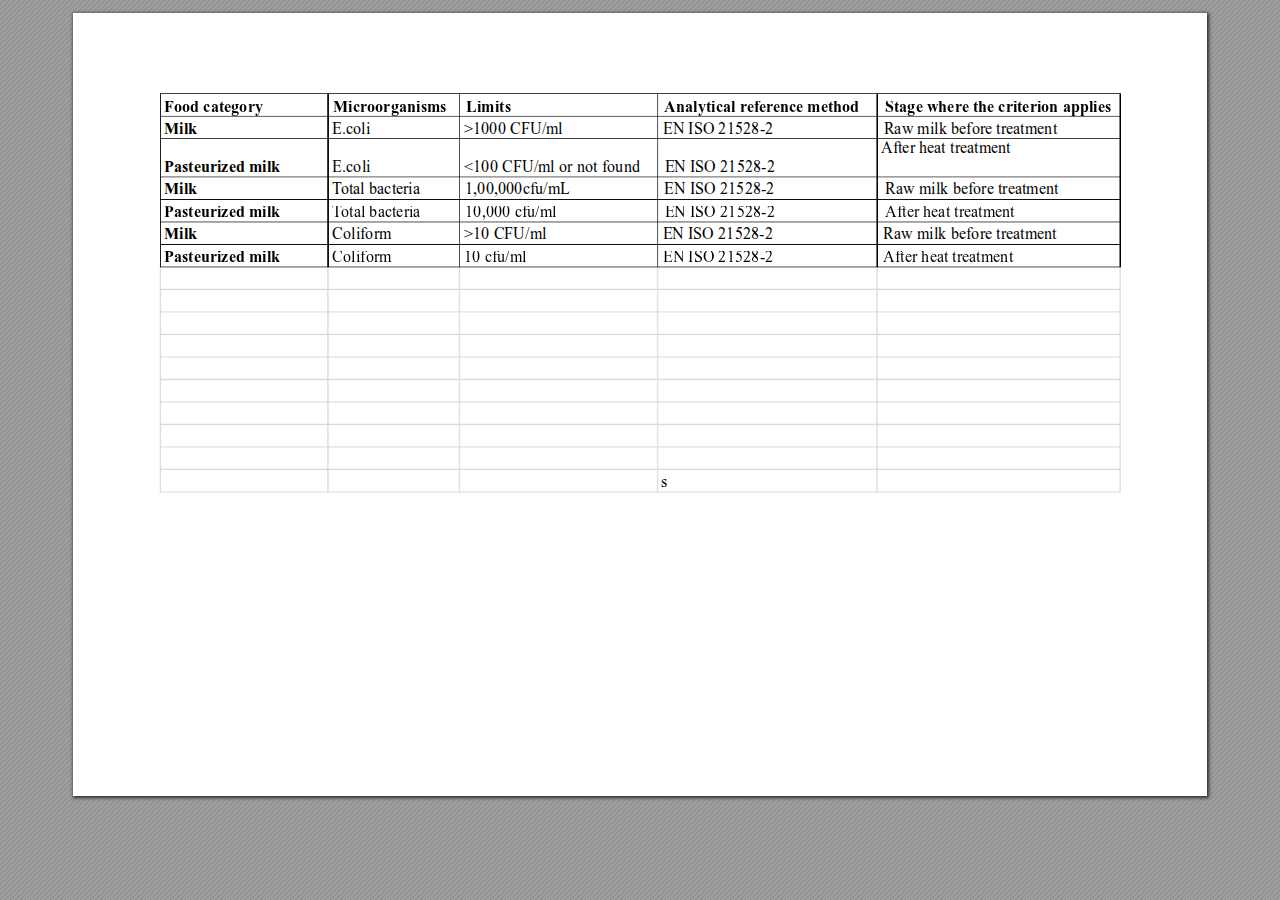
<file: 1. MICROBIAL CHECKLIST - Microbial load limit.html>
<!DOCTYPE html>
<!-- Created by pdf2htmlEX (https://github.com/pdf2htmlEX/pdf2htmlEX) -->
<html xmlns="http://www.w3.org/1999/xhtml">
<head>
<meta charset="utf-8"/>
<meta name="generator" content="pdf2htmlEX"/>
<meta http-equiv="X-UA-Compatible" content="IE=edge,chrome=1"/>
<style type="text/css">
/*! 
 * Base CSS for pdf2htmlEX
 * Copyright 2012,2013 Lu Wang <coolwanglu@gmail.com> 
 * https://github.com/pdf2htmlEX/pdf2htmlEX/blob/master/share/LICENSE
 */#sidebar{position:absolute;top:0;left:0;bottom:0;width:250px;padding:0;margin:0;overflow:auto}#page-container{position:absolute;top:0;left:0;margin:0;padding:0;border:0}@media screen{#sidebar.opened+#page-container{left:250px}#page-container{bottom:0;right:0;overflow:auto}.loading-indicator{display:none}.loading-indicator.active{display:block;position:absolute;width:64px;height:64px;top:50%;left:50%;margin-top:-32px;margin-left:-32px}.loading-indicator img{position:absolute;top:0;left:0;bottom:0;right:0}}@media print{@page{margin:0}html{margin:0}body{margin:0;-webkit-print-color-adjust:exact}#sidebar{display:none}#page-container{width:auto;height:auto;overflow:visible;background-color:transparent}.d{display:none}}.pf{position:relative;background-color:white;overflow:hidden;margin:0;border:0}.pc{position:absolute;border:0;padding:0;margin:0;top:0;left:0;width:100%;height:100%;overflow:hidden;display:block;transform-origin:0 0;-ms-transform-origin:0 0;-webkit-transform-origin:0 0}.pc.opened{display:block}.bf{position:absolute;border:0;margin:0;top:0;bottom:0;width:100%;height:100%;-ms-user-select:none;-moz-user-select:none;-webkit-user-select:none;user-select:none}.bi{position:absolute;border:0;margin:0;-ms-user-select:none;-moz-user-select:none;-webkit-user-select:none;user-select:none}@media print{.pf{margin:0;box-shadow:none;page-break-after:always;page-break-inside:avoid}@-moz-document url-prefix(){.pf{overflow:visible;border:1px solid #fff}.pc{overflow:visible}}}.c{position:absolute;border:0;padding:0;margin:0;overflow:hidden;display:block}.t{position:absolute;white-space:pre;font-size:1px;transform-origin:0 100%;-ms-transform-origin:0 100%;-webkit-transform-origin:0 100%;unicode-bidi:bidi-override;-moz-font-feature-settings:"liga" 0}.t:after{content:''}.t:before{content:'';display:inline-block}.t span{position:relative;unicode-bidi:bidi-override}._{display:inline-block;color:transparent;z-index:-1}::selection{background:rgba(127,255,255,0.4)}::-moz-selection{background:rgba(127,255,255,0.4)}.pi{display:none}.d{position:absolute;transform-origin:0 100%;-ms-transform-origin:0 100%;-webkit-transform-origin:0 100%}.it{border:0;background-color:rgba(255,255,255,0.0)}.ir:hover{cursor:pointer}</style>
<style type="text/css">
/*! 
 * Fancy styles for pdf2htmlEX
 * Copyright 2012,2013 Lu Wang <coolwanglu@gmail.com> 
 * https://github.com/pdf2htmlEX/pdf2htmlEX/blob/master/share/LICENSE
 */@keyframes fadein{from{opacity:0}to{opacity:1}}@-webkit-keyframes fadein{from{opacity:0}to{opacity:1}}@keyframes swing{0{transform:rotate(0)}10%{transform:rotate(0)}90%{transform:rotate(720deg)}100%{transform:rotate(720deg)}}@-webkit-keyframes swing{0{-webkit-transform:rotate(0)}10%{-webkit-transform:rotate(0)}90%{-webkit-transform:rotate(720deg)}100%{-webkit-transform:rotate(720deg)}}@media screen{#sidebar{background-color:#2f3236;background-image:url("[data-uri]")}#outline{font-family:Georgia,Times,"Times New Roman",serif;font-size:13px;margin:2em 1em}#outline ul{padding:0}#outline li{list-style-type:none;margin:1em 0}#outline li>ul{margin-left:1em}#outline a,#outline a:visited,#outline a:hover,#outline a:active{line-height:1.2;color:#e8e8e8;text-overflow:ellipsis;white-space:nowrap;text-decoration:none;display:block;overflow:hidden;outline:0}#outline a:hover{color:#0cf}#page-container{background-color:#9e9e9e;background-image:url("[data-uri]");-webkit-transition:left 500ms;transition:left 500ms}.pf{margin:13px auto;box-shadow:1px 1px 3px 1px #333;border-collapse:separate}.pc.opened{-webkit-animation:fadein 100ms;animation:fadein 100ms}.loading-indicator.active{-webkit-animation:swing 1.5s ease-in-out .01s infinite alternate none;animation:swing 1.5s ease-in-out .01s infinite alternate none}.checked{background:no-repeat url([data-uri])}}</style>
<style type="text/css">
.ff0{font-family:sans-serif;visibility:hidden;}
@font-face{font-family:ff1;src:url('[data-uri]')format("woff");}.ff1{font-family:ff1;line-height:0.893555;font-style:normal;font-weight:normal;visibility:visible;}
@font-face{font-family:ff2;src:url('[data-uri]')format("woff");}.ff2{font-family:ff2;line-height:0.860840;font-style:normal;font-weight:normal;visibility:visible;}
.m0{transform:matrix(0.375000,0.000000,0.000000,0.375000,0,0);-ms-transform:matrix(0.375000,0.000000,0.000000,0.375000,0,0);-webkit-transform:matrix(0.375000,0.000000,0.000000,0.375000,0,0);}
.v0{vertical-align:0.000000px;}
.ls0{letter-spacing:0.000000px;}
.sc_{text-shadow:none;}
.sc0{text-shadow:-0.015em 0 transparent,0 0.015em transparent,0.015em 0 transparent,0 -0.015em  transparent;}
@media screen and (-webkit-min-device-pixel-ratio:0){
.sc_{-webkit-text-stroke:0px transparent;}
.sc0{-webkit-text-stroke:0.015em transparent;text-shadow:none;}
}
.ws0{word-spacing:0.000000px;}
._b{margin-left:-2.960100px;}
._3{margin-left:-1.544400px;}
._c{width:31.523722px;}
._1{width:51.000321px;}
._a{width:65.495132px;}
._4{width:67.626036px;}
._9{width:138.720622px;}
._0{width:186.253818px;}
._f{width:193.857311px;}
._d{width:242.543420px;}
._6{width:249.884707px;}
._7{width:266.824818px;}
._e{width:287.459717px;}
._8{width:294.309620px;}
._10{width:309.724815px;}
._5{width:358.926306px;}
._11{width:362.534712px;}
._2{width:408.952508px;}
.fc0{color:rgb(0,0,0);}
.fs0{font-size:42.899997px;}
.y0{bottom:-0.750000px;}
.ya{bottom:5.729096px;}
.y9{bottom:230.729096px;}
.y8{bottom:253.229096px;}
.y7{bottom:275.729107px;}
.y6{bottom:298.229107px;}
.y1{bottom:302.625000px;}
.y4{bottom:320.729107px;}
.y5{bottom:339.224115px;}
.y3{bottom:358.979104px;}
.y2{bottom:381.479104px;}
.h3{height:29.074803px;}
.h4{height:29.787010px;}
.h2{height:401.625000px;}
.h0{height:783.000000px;}
.h1{height:783.750000px;}
.w2{width:963.000000px;}
.w0{width:1134.000000px;}
.w1{width:1134.750000px;}
.x0{left:0.000000px;}
.x2{left:5.625000px;}
.x1{left:85.500000px;}
.x4{left:502.875000px;}
.x3{left:722.250000px;}
@media print{
.v0{vertical-align:0.000000pt;}
.ls0{letter-spacing:0.000000pt;}
.ws0{word-spacing:0.000000pt;}
._b{margin-left:-2.631200pt;}
._3{margin-left:-1.372800pt;}
._c{width:28.021087pt;}
._1{width:45.333619pt;}
._a{width:58.217895pt;}
._4{width:60.112032pt;}
._9{width:123.307219pt;}
._0{width:165.558950pt;}
._f{width:172.317610pt;}
._d{width:215.594151pt;}
._6{width:222.119740pt;}
._7{width:237.177616pt;}
._e{width:255.519748pt;}
._8{width:261.608551pt;}
._10{width:275.310947pt;}
._5{width:319.045605pt;}
._11{width:322.253077pt;}
._2{width:363.513341pt;}
.fs0{font-size:38.133331pt;}
.y0{bottom:-0.666667pt;}
.ya{bottom:5.092530pt;}
.y9{bottom:205.092530pt;}
.y8{bottom:225.092530pt;}
.y7{bottom:245.092540pt;}
.y6{bottom:265.092540pt;}
.y1{bottom:269.000000pt;}
.y4{bottom:285.092540pt;}
.y5{bottom:301.532547pt;}
.y3{bottom:319.092537pt;}
.y2{bottom:339.092537pt;}
.h3{height:25.844269pt;}
.h4{height:26.477342pt;}
.h2{height:357.000000pt;}
.h0{height:696.000000pt;}
.h1{height:696.666667pt;}
.w2{width:856.000000pt;}
.w0{width:1008.000000pt;}
.w1{width:1008.666667pt;}
.x0{left:0.000000pt;}
.x2{left:5.000000pt;}
.x1{left:76.000000pt;}
.x4{left:447.000000pt;}
.x3{left:642.000000pt;}
}
</style>
<script>
/*
 Copyright 2012 Mozilla Foundation 
 Copyright 2013 Lu Wang <coolwanglu@gmail.com>
 Apachine License Version 2.0 
*/
(function(){function b(a,b,e,f){var c=(a.className||"").split(/\s+/g);""===c[0]&&c.shift();var d=c.indexOf(b);0>d&&e&&c.push(b);0<=d&&f&&c.splice(d,1);a.className=c.join(" ");return 0<=d}if(!("classList"in document.createElement("div"))){var e={add:function(a){b(this.element,a,!0,!1)},contains:function(a){return b(this.element,a,!1,!1)},remove:function(a){b(this.element,a,!1,!0)},toggle:function(a){b(this.element,a,!0,!0)}};Object.defineProperty(HTMLElement.prototype,"classList",{get:function(){if(this._classList)return this._classList;
var a=Object.create(e,{element:{value:this,writable:!1,enumerable:!0}});Object.defineProperty(this,"_classList",{value:a,writable:!1,enumerable:!1});return a},enumerable:!0})}})();
</script>
<script>
(function(){/*
 pdf2htmlEX.js: Core UI functions for pdf2htmlEX 
 Copyright 2012,2013 Lu Wang <coolwanglu@gmail.com> and other contributors 
 https://github.com/pdf2htmlEX/pdf2htmlEX/blob/master/share/LICENSE 
*/
var pdf2htmlEX=window.pdf2htmlEX=window.pdf2htmlEX||{},CSS_CLASS_NAMES={page_frame:"pf",page_content_box:"pc",page_data:"pi",background_image:"bi",link:"l",input_radio:"ir",__dummy__:"no comma"},DEFAULT_CONFIG={container_id:"page-container",sidebar_id:"sidebar",outline_id:"outline",loading_indicator_cls:"loading-indicator",preload_pages:3,render_timeout:100,scale_step:0.9,key_handler:!0,hashchange_handler:!0,view_history_handler:!0,__dummy__:"no comma"},EPS=1E-6;
function invert(a){var b=a[0]*a[3]-a[1]*a[2];return[a[3]/b,-a[1]/b,-a[2]/b,a[0]/b,(a[2]*a[5]-a[3]*a[4])/b,(a[1]*a[4]-a[0]*a[5])/b]}function transform(a,b){return[a[0]*b[0]+a[2]*b[1]+a[4],a[1]*b[0]+a[3]*b[1]+a[5]]}function get_page_number(a){return parseInt(a.getAttribute("data-page-no"),16)}function disable_dragstart(a){for(var b=0,c=a.length;b<c;++b)a[b].addEventListener("dragstart",function(){return!1},!1)}
function clone_and_extend_objs(a){for(var b={},c=0,e=arguments.length;c<e;++c){var h=arguments[c],d;for(d in h)h.hasOwnProperty(d)&&(b[d]=h[d])}return b}
function Page(a){if(a){this.shown=this.loaded=!1;this.page=a;this.num=get_page_number(a);this.original_height=a.clientHeight;this.original_width=a.clientWidth;var b=a.getElementsByClassName(CSS_CLASS_NAMES.page_content_box)[0];b&&(this.content_box=b,this.original_scale=this.cur_scale=this.original_height/b.clientHeight,this.page_data=JSON.parse(a.getElementsByClassName(CSS_CLASS_NAMES.page_data)[0].getAttribute("data-data")),this.ctm=this.page_data.ctm,this.ictm=invert(this.ctm),this.loaded=!0)}}
Page.prototype={hide:function(){this.loaded&&this.shown&&(this.content_box.classList.remove("opened"),this.shown=!1)},show:function(){this.loaded&&!this.shown&&(this.content_box.classList.add("opened"),this.shown=!0)},rescale:function(a){this.cur_scale=0===a?this.original_scale:a;this.loaded&&(a=this.content_box.style,a.msTransform=a.webkitTransform=a.transform="scale("+this.cur_scale.toFixed(3)+")");a=this.page.style;a.height=this.original_height*this.cur_scale+"px";a.width=this.original_width*this.cur_scale+
"px"},view_position:function(){var a=this.page,b=a.parentNode;return[b.scrollLeft-a.offsetLeft-a.clientLeft,b.scrollTop-a.offsetTop-a.clientTop]},height:function(){return this.page.clientHeight},width:function(){return this.page.clientWidth}};function Viewer(a){this.config=clone_and_extend_objs(DEFAULT_CONFIG,0<arguments.length?a:{});this.pages_loading=[];this.init_before_loading_content();var b=this;document.addEventListener("DOMContentLoaded",function(){b.init_after_loading_content()},!1)}
Viewer.prototype={scale:1,cur_page_idx:0,first_page_idx:0,init_before_loading_content:function(){this.pre_hide_pages()},initialize_radio_button:function(){for(var a=document.getElementsByClassName(CSS_CLASS_NAMES.input_radio),b=0;b<a.length;b++)a[b].addEventListener("click",function(){this.classList.toggle("checked")})},init_after_loading_content:function(){this.sidebar=document.getElementById(this.config.sidebar_id);this.outline=document.getElementById(this.config.outline_id);this.container=document.getElementById(this.config.container_id);
this.loading_indicator=document.getElementsByClassName(this.config.loading_indicator_cls)[0];for(var a=!0,b=this.outline.childNodes,c=0,e=b.length;c<e;++c)if("ul"===b[c].nodeName.toLowerCase()){a=!1;break}a||this.sidebar.classList.add("opened");this.find_pages();if(0!=this.pages.length){disable_dragstart(document.getElementsByClassName(CSS_CLASS_NAMES.background_image));this.config.key_handler&&this.register_key_handler();var h=this;this.config.hashchange_handler&&window.addEventListener("hashchange",
function(a){h.navigate_to_dest(document.location.hash.substring(1))},!1);this.config.view_history_handler&&window.addEventListener("popstate",function(a){a.state&&h.navigate_to_dest(a.state)},!1);this.container.addEventListener("scroll",function(){h.update_page_idx();h.schedule_render(!0)},!1);[this.container,this.outline].forEach(function(a){a.addEventListener("click",h.link_handler.bind(h),!1)});this.initialize_radio_button();this.render()}},find_pages:function(){for(var a=[],b={},c=this.container.childNodes,
e=0,h=c.length;e<h;++e){var d=c[e];d.nodeType===Node.ELEMENT_NODE&&d.classList.contains(CSS_CLASS_NAMES.page_frame)&&(d=new Page(d),a.push(d),b[d.num]=a.length-1)}this.pages=a;this.page_map=b},load_page:function(a,b,c){var e=this.pages;if(!(a>=e.length||(e=e[a],e.loaded||this.pages_loading[a]))){var e=e.page,h=e.getAttribute("data-page-url");if(h){this.pages_loading[a]=!0;var d=e.getElementsByClassName(this.config.loading_indicator_cls)[0];"undefined"===typeof d&&(d=this.loading_indicator.cloneNode(!0),
d.classList.add("active"),e.appendChild(d));var f=this,g=new XMLHttpRequest;g.open("GET",h,!0);g.onload=function(){if(200===g.status||0===g.status){var b=document.createElement("div");b.innerHTML=g.responseText;for(var d=null,b=b.childNodes,e=0,h=b.length;e<h;++e){var p=b[e];if(p.nodeType===Node.ELEMENT_NODE&&p.classList.contains(CSS_CLASS_NAMES.page_frame)){d=p;break}}b=f.pages[a];f.container.replaceChild(d,b.page);b=new Page(d);f.pages[a]=b;b.hide();b.rescale(f.scale);disable_dragstart(d.getElementsByClassName(CSS_CLASS_NAMES.background_image));
f.schedule_render(!1);c&&c(b)}delete f.pages_loading[a]};g.send(null)}void 0===b&&(b=this.config.preload_pages);0<--b&&(f=this,setTimeout(function(){f.load_page(a+1,b)},0))}},pre_hide_pages:function(){var a="@media screen{."+CSS_CLASS_NAMES.page_content_box+"{display:none;}}",b=document.createElement("style");b.styleSheet?b.styleSheet.cssText=a:b.appendChild(document.createTextNode(a));document.head.appendChild(b)},render:function(){for(var a=this.container,b=a.scrollTop,c=a.clientHeight,a=b-c,b=
b+c+c,c=this.pages,e=0,h=c.length;e<h;++e){var d=c[e],f=d.page,g=f.offsetTop+f.clientTop,f=g+f.clientHeight;g<=b&&f>=a?d.loaded?d.show():this.load_page(e):d.hide()}},update_page_idx:function(){var a=this.pages,b=a.length;if(!(2>b)){for(var c=this.container,e=c.scrollTop,c=e+c.clientHeight,h=-1,d=b,f=d-h;1<f;){var g=h+Math.floor(f/2),f=a[g].page;f.offsetTop+f.clientTop+f.clientHeight>=e?d=g:h=g;f=d-h}this.first_page_idx=d;for(var g=h=this.cur_page_idx,k=0;d<b;++d){var f=a[d].page,l=f.offsetTop+f.clientTop,
f=f.clientHeight;if(l>c)break;f=(Math.min(c,l+f)-Math.max(e,l))/f;if(d===h&&Math.abs(f-1)<=EPS){g=h;break}f>k&&(k=f,g=d)}this.cur_page_idx=g}},schedule_render:function(a){if(void 0!==this.render_timer){if(!a)return;clearTimeout(this.render_timer)}var b=this;this.render_timer=setTimeout(function(){delete b.render_timer;b.render()},this.config.render_timeout)},register_key_handler:function(){var a=this;window.addEventListener("DOMMouseScroll",function(b){if(b.ctrlKey){b.preventDefault();var c=a.container,
e=c.getBoundingClientRect(),c=[b.clientX-e.left-c.clientLeft,b.clientY-e.top-c.clientTop];a.rescale(Math.pow(a.config.scale_step,b.detail),!0,c)}},!1);window.addEventListener("keydown",function(b){var c=!1,e=b.ctrlKey||b.metaKey,h=b.altKey;switch(b.keyCode){case 61:case 107:case 187:e&&(a.rescale(1/a.config.scale_step,!0),c=!0);break;case 173:case 109:case 189:e&&(a.rescale(a.config.scale_step,!0),c=!0);break;case 48:e&&(a.rescale(0,!1),c=!0);break;case 33:h?a.scroll_to(a.cur_page_idx-1):a.container.scrollTop-=
a.container.clientHeight;c=!0;break;case 34:h?a.scroll_to(a.cur_page_idx+1):a.container.scrollTop+=a.container.clientHeight;c=!0;break;case 35:a.container.scrollTop=a.container.scrollHeight;c=!0;break;case 36:a.container.scrollTop=0,c=!0}c&&b.preventDefault()},!1)},rescale:function(a,b,c){var e=this.scale;this.scale=a=0===a?1:b?e*a:a;c||(c=[0,0]);b=this.container;c[0]+=b.scrollLeft;c[1]+=b.scrollTop;for(var h=this.pages,d=h.length,f=this.first_page_idx;f<d;++f){var g=h[f].page;if(g.offsetTop+g.clientTop>=
c[1])break}g=f-1;0>g&&(g=0);var g=h[g].page,k=g.clientWidth,f=g.clientHeight,l=g.offsetLeft+g.clientLeft,m=c[0]-l;0>m?m=0:m>k&&(m=k);k=g.offsetTop+g.clientTop;c=c[1]-k;0>c?c=0:c>f&&(c=f);for(f=0;f<d;++f)h[f].rescale(a);b.scrollLeft+=m/e*a+g.offsetLeft+g.clientLeft-m-l;b.scrollTop+=c/e*a+g.offsetTop+g.clientTop-c-k;this.schedule_render(!0)},fit_width:function(){var a=this.cur_page_idx;this.rescale(this.container.clientWidth/this.pages[a].width(),!0);this.scroll_to(a)},fit_height:function(){var a=this.cur_page_idx;
this.rescale(this.container.clientHeight/this.pages[a].height(),!0);this.scroll_to(a)},get_containing_page:function(a){for(;a;){if(a.nodeType===Node.ELEMENT_NODE&&a.classList.contains(CSS_CLASS_NAMES.page_frame)){a=get_page_number(a);var b=this.page_map;return a in b?this.pages[b[a]]:null}a=a.parentNode}return null},link_handler:function(a){var b=a.target,c=b.getAttribute("data-dest-detail");if(c){if(this.config.view_history_handler)try{var e=this.get_current_view_hash();window.history.replaceState(e,
"","#"+e);window.history.pushState(c,"","#"+c)}catch(h){}this.navigate_to_dest(c,this.get_containing_page(b));a.preventDefault()}},navigate_to_dest:function(a,b){try{var c=JSON.parse(a)}catch(e){return}if(c instanceof Array){var h=c[0],d=this.page_map;if(h in d){for(var f=d[h],h=this.pages[f],d=2,g=c.length;d<g;++d){var k=c[d];if(null!==k&&"number"!==typeof k)return}for(;6>c.length;)c.push(null);var g=b||this.pages[this.cur_page_idx],d=g.view_position(),d=transform(g.ictm,[d[0],g.height()-d[1]]),
g=this.scale,l=[0,0],m=!0,k=!1,n=this.scale;switch(c[1]){case "XYZ":l=[null===c[2]?d[0]:c[2]*n,null===c[3]?d[1]:c[3]*n];g=c[4];if(null===g||0===g)g=this.scale;k=!0;break;case "Fit":case "FitB":l=[0,0];k=!0;break;case "FitH":case "FitBH":l=[0,null===c[2]?d[1]:c[2]*n];k=!0;break;case "FitV":case "FitBV":l=[null===c[2]?d[0]:c[2]*n,0];k=!0;break;case "FitR":l=[c[2]*n,c[5]*n],m=!1,k=!0}if(k){this.rescale(g,!1);var p=this,c=function(a){l=transform(a.ctm,l);m&&(l[1]=a.height()-l[1]);p.scroll_to(f,l)};h.loaded?
c(h):(this.load_page(f,void 0,c),this.scroll_to(f))}}}},scroll_to:function(a,b){var c=this.pages;if(!(0>a||a>=c.length)){c=c[a].view_position();void 0===b&&(b=[0,0]);var e=this.container;e.scrollLeft+=b[0]-c[0];e.scrollTop+=b[1]-c[1]}},get_current_view_hash:function(){var a=[],b=this.pages[this.cur_page_idx];a.push(b.num);a.push("XYZ");var c=b.view_position(),c=transform(b.ictm,[c[0],b.height()-c[1]]);a.push(c[0]/this.scale);a.push(c[1]/this.scale);a.push(this.scale);return JSON.stringify(a)}};
pdf2htmlEX.Viewer=Viewer;})();
</script>
<script>
try{
pdf2htmlEX.defaultViewer = new pdf2htmlEX.Viewer({});
}catch(e){}
</script>
<title></title>
</head>
<body>
<div id="sidebar">
<div id="outline">
</div>
</div>
<div id="page-container">
<div id="pf1" class="pf w0 h0" data-page-no="1"><div class="pc pc1 w0 h0"><img class="bi x0 y0 w1 h1" alt="" src="[data-uri]"/><div class="c x1 y1 w2 h2"><div class="t m0 x2 h3 y2 ff1 fs0 fc0 sc0 ls0 ws0">Food category<span class="_ _0"> </span>Microorganisms<span class="_ _1"> </span>Limits<span class="_ _2"> </span>Analytical refer<span class="_ _3"></span>ence method<span class="_ _4"> </span>Stage where the criterion applies</div><div class="t m0 x2 h4 y3 ff1 fs0 fc0 sc0 ls0 ws0">Milk<span class="_ _5"> </span><span class="ff2">E.coli<span class="_ _6"> </span>&gt;1000 CFU/ml<span class="_ _7"> </span>EN ISO 21528-2<span class="_ _8"> </span>Raw milk before treatment</span></div><div class="t m0 x2 h4 y4 ff1 fs0 fc0 sc0 ls0 ws0">Pasteurized milk<span class="_ _9"> </span><span class="ff2">E.coli<span class="_ _6"> </span>&lt;100 CFU/ml or not found<span class="_ _a"> </span>EN ISO 21528-2</span></div><div class="t m0 x3 h4 y5 ff2 fs0 fc0 sc0 ls0 ws0">After heat treatment</div><div class="t m0 x2 h4 y6 ff1 fs0 fc0 sc0 ls0 ws0">Milk<span class="_ _5"> </span><span class="ff2">T<span class="_ _b"></span>otal bacteria        <span class="_ _c"> </span>1,00,000cfu/mL<span class="_ _3"></span> <span class="_ _d"> </span>EN ISO 21528-2<span class="_ _8"> </span>Raw milk before treatment</span></div><div class="t m0 x2 h4 y7 ff1 fs0 fc0 sc0 ls0 ws0">Pasteurized milk<span class="_ _9"> </span><span class="ff2">T<span class="_ _b"></span>otal bacteria        <span class="_ _c"> </span>10,000 cfu/ml<span class="_ _e"> </span>EN ISO 21528-2<span class="_ _8"> </span>After heat treatment</span></div><div class="t m0 x2 h4 y8 ff1 fs0 fc0 sc0 ls0 ws0">Milk<span class="_ _5"> </span><span class="ff2">Coliform<span class="_ _f"> </span>&gt;10 CFU/ml<span class="_ _10"> </span>EN ISO 21528-2<span class="_ _8"> </span>Raw milk before treatment</span></div><div class="t m0 x2 h4 y9 ff1 fs0 fc0 sc0 ls0 ws0">Pasteurized milk<span class="_ _9"> </span><span class="ff2">Coliform<span class="_ _f"> </span>10 cfu/ml<span class="_ _11"> </span>EN ISO 21528-2<span class="_ _8"> </span>After heat treatment</span></div><div class="t m0 x4 h4 ya ff2 fs0 fc0 sc0 ls0 ws0">s</div></div></div><div class="pi" data-data='{"ctm":[1.500000,0.000000,0.000000,1.500000,0.000000,0.000000]}'></div></div>
</div>
<div class="loading-indicator">
<img alt="" src="[data-uri]"/>
</div>
</body>
</html>
</file>
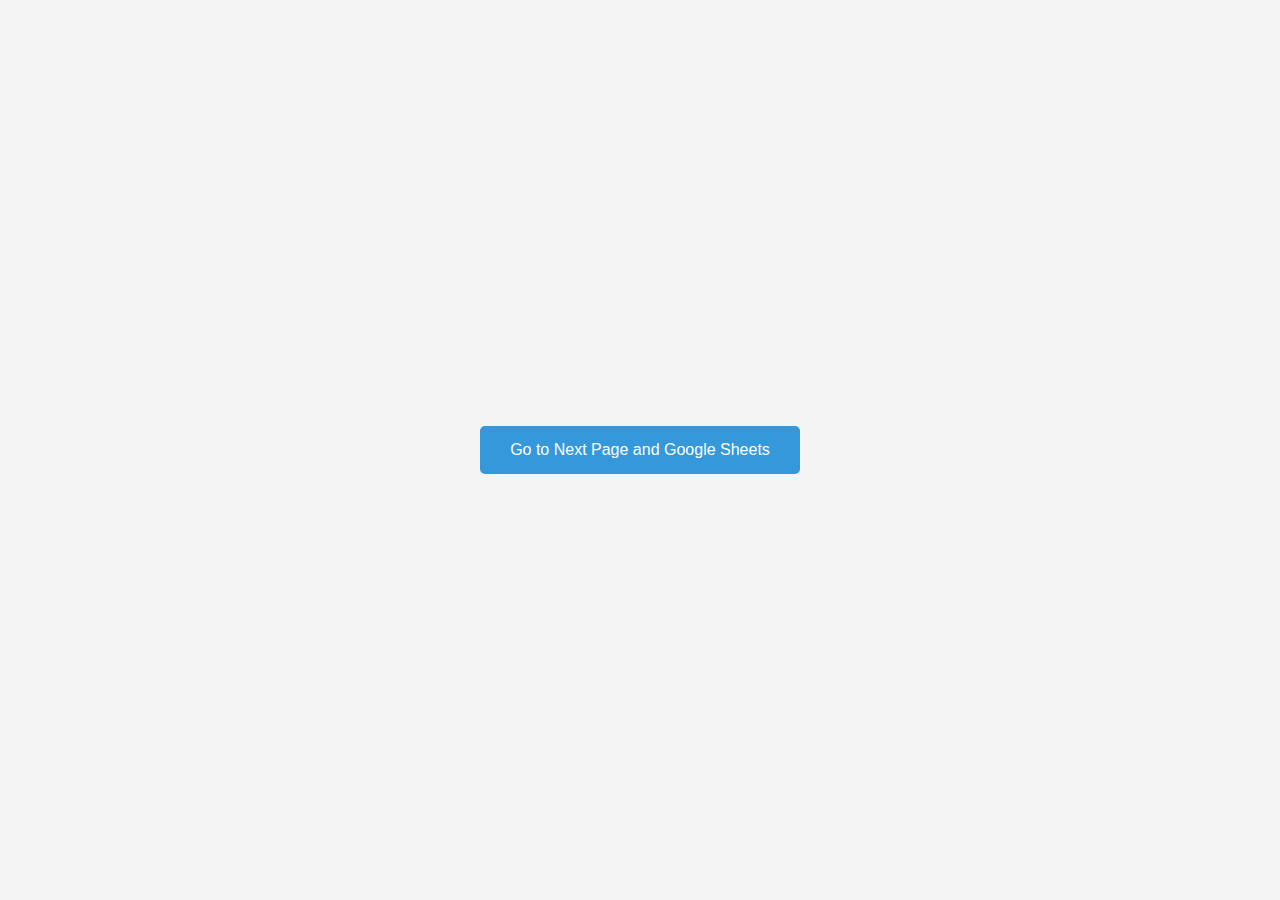
<file: Hygine checklist.html>
<!DOCTYPE html>
<html lang="en">
<head>
    <meta charset="UTF-8">
    <meta name="viewport" content="width=device-width, initial-scale=1.0">
    <title>Redirect to Next Page and Google Sheets</title>
    <style>
        body {
            font-family: Arial, sans-serif;
            margin: 0;
            padding: 0;
            display: flex;
            align-items: center;
            justify-content: center;
            height: 100vh;
            background-color: #f4f4f4;
        }

        button {
            padding: 15px 30px;
            font-size: 16px;
            cursor: pointer;
            background-color: #3498db;
            color: #fff;
            border: none;
            border-radius: 5px;
            transition: background-color 0.3s ease;
        }

        button:hover {
            background-color: #2980b9;
        }
    </style>
</head>
<body>

    <button onclick="redirectToNextPage()">Go to Next Page and Google Sheets</button>

    <script>
        function redirectToNextPage() {
            // Replace 'YOUR_GOOGLE_SHEETS_LINK' with the actual link to your Google Sheets
            var googleSheetsLink = 'YOUR_GOOGLE_SHEETS_LINK';

            // Redirect to the next page
            window.location.href = 'next_page.html';

            // Open the Google Sheets link in a new tab
            window.open(googleSheetsLink, '_blank');
        }
    </script>

</body>
</html>
</file>
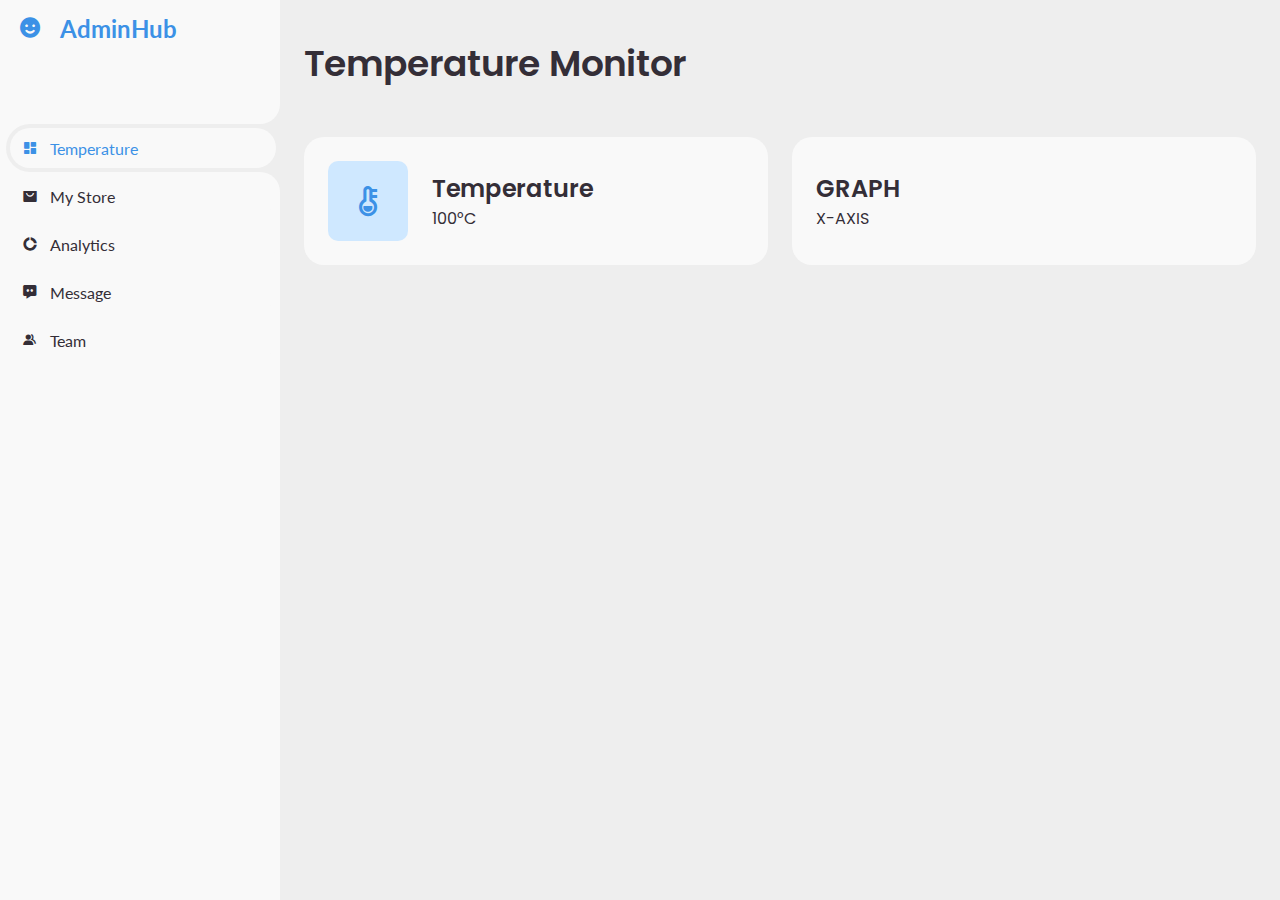
<file: temperature.html>
<!DOCTYPE html>
<html lang="en">
<head>
	<meta charset="UTF-8">
	<meta name="viewport" content="width=device-width, initial-scale=1.0">

	<!-- Boxicons -->
	<link href='https://unpkg.com/boxicons@2.0.9/css/boxicons.min.css' rel='stylesheet'>
	<!-- My CSS -->
	<link rel="stylesheet" href="style.css">
    

	<title>ABD</title>
</head>
<body>


	<!-- SIDEBAR -->
	<section id="sidebar">
		<a href="#" class="brand">
			<i class='bx bxs-smile'></i>
			<span class="text">AdminHub</span>
		</a>
		<ul class="side-menu top">
			<li class="active">
				<a href="#">
					<i class='bx bxs-dashboard' ></i>
					<span class="text">Temperature</span>
				</a>
			</li>
			<li>
				<a href="#">
					<i class='bx bxs-shopping-bag-alt' ></i>
					<span class="text">My Store</span>
				</a>
			</li>
			<li>
				<a href="#">
					<i class='bx bxs-doughnut-chart' ></i>
					<span class="text">Analytics</span>
				</a>
			</li>
			<li>
				<a href="#">
					<i class='bx bxs-message-dots' ></i>
					<span class="text">Message</span>
				</a>
			</li>
			<li>
				<a href="#">
					<i class='bx bxs-group' ></i>
					<span class="text">Team</span>
				</a>
			</li>
		</ul>
		<ul class="side-menu">
			<!-- <li>
				<a href="#">
					<i class='bx bxs-cog' ></i>
					<span class="text">Settings</span>
				</a>
			</li> -->
			<!-- <li>
				<a href="#" class="logout">
					<i class='bx bxs-log-out-circle' ></i>
					<span class="text">Logout</span>
				</a>
			</li> -->
		</ul>
	</section>
	<!-- SIDEBAR -->



	<!-- CONTENT -->
	<section id="content">
		

		<!-- MAIN -->
		<main>
			<div class="head-title">
				<div class="left">
					<h1>Temperature Monitor</h1>
					<!-- <ul class="breadcrumb">
						<li>
							<a href="#">Dashboard</a>
						</li>
						<li><i class='bx bx-chevron-right' ></i></li>
						<li>
							<a class="active" href="#">Home</a>
						</li>
					</ul> -->
				</div>
				<!-- <a href="#" class="btn-download">
					<i class='bx bxs-cloud-download' ></i>
					<span class="text">Download PDF</span>
				</a> -->
			</div>

			<ul class="box-info">
				<li>
					<i class='bx bxs-thermometer'></i>
					<span class="text">
						<h3>Temperature</h3>
						<p>100°C</p>
					</span>
				</li>
				<li>
					
					<span class="text">
						<h3>GRAPH</h3>
						<p>X-AXIS</p>
					</span>
				</li>
				
			</ul>
<!-- 
            <div class="table-data">
				<div class="order">
					
					<table>
						<thead>
							<tr>
								<th>User</th>
								<th>Date Order</th>
								<th>Status</th>
							</tr>
						</thead>
						<tbody>
							<tr>
								<td>
									<img src="img/people.png">
									<p>John Doe</p>
								</td>
								<td>01-10-2021</td>
								<td><span class="status completed">Completed</span></td>
							</tr>
							<tr>
								<td>
									<img src="img/people.png">
									<p>John Doe</p>
								</td>
								<td>01-10-2021</td>
								<td><span class="status pending">Pending</span></td>
							</tr>
							<tr>
								<td>
									<img src="img/people.png">
									<p>John Doe</p>
								</td>
								<td>01-10-2021</td>
								<td><span class="status process">Process</span></td>
							</tr>
							<tr>
								<td>
									<img src="img/people.png">
									<p>John Doe</p>
								</td>
								<td>01-10-2021</td>
								<td><span class="status pending">Pending</span></td>
							</tr>
							<tr>
								<td>
									<img src="img/people.png">
									<p>John Doe</p>
								</td>
								<td>01-10-2021</td>
								<td><span class="status completed">Completed</span></td>
							</tr>
						</tbody>
					</table>
				</div> -->
				<!-- <div class="todo">
					<div class="head">
						<h3>Todos</h3>
						<i class='bx bx-plus' ></i>
						<i class='bx bx-filter' ></i>
					</div>
					<ul class="todo-list">
						<li class="completed">
							<p>Todo List</p>
							<i class='bx bx-dots-vertical-rounded' ></i>
						</li>
						<li class="completed">
							<p>Todo List</p>
							<i class='bx bx-dots-vertical-rounded' ></i>
						</li>
						<li class="not-completed">
							<p>Todo List</p>
							<i class='bx bx-dots-vertical-rounded' ></i>
						</li>
						<li class="completed">
							<p>Todo List</p>
							<i class='bx bx-dots-vertical-rounded' ></i>
						</li>
						<li class="not-completed">
							<p>Todo List</p>
							<i class='bx bx-dots-vertical-rounded' ></i>
						</li>
					</ul>
				</div> -->
			</div>
		</main>
		<!-- MAIN -->
	</section>
	<!-- CONTENT -->
	

	<script src="script.js"></script>
</body>
</html>
</file>
<file: style.css>
@import url('https://fonts.googleapis.com/css2?family=Lato:wght@400;700&family=Poppins:wght@400;500;600;700&display=swap');

* {
	margin: 0;
	padding: 0;
	box-sizing: border-box;
}

a {
	text-decoration: none;
}

li {
	list-style: none;
}

:root {
	--poppins: 'Poppins', sans-serif;
	--lato: 'Lato', sans-serif;

	--light: #F9F9F9;
	--blue: #3C91E6;
	--light-blue: #CFE8FF;
	--grey: #eee;
	--dark-grey: #AAAAAA;
	--dark: #342E37;
	--red: #DB504A;
	--yellow: #FFCE26;
	--light-yellow: #FFF2C6;
	--orange: #FD7238;
	--light-orange: #FFE0D3;
}

html {
	overflow-x: hidden;
}

body.dark {
	--light: #0C0C1E;
	--grey: #060714;
	--dark: #FBFBFB;
}

body {
	background: var(--grey);
	overflow-x: hidden;
}





/* SIDEBAR */
#sidebar {
	position: fixed;
	top: 0;
	left: 0;
	width: 280px;
	height: 100%;
	background: var(--light);
	z-index: 2000;
	font-family: var(--lato);
	transition: .3s ease;
	overflow-x: hidden;
	scrollbar-width: none;
}
#sidebar::--webkit-scrollbar {
	display: none;
}
#sidebar.hide {
	width: 60px;
}
#sidebar .brand {
	font-size: 24px;
	font-weight: 700;
	height: 56px;
	display: flex;
	align-items: center;
	color: var(--blue);
	position: sticky;
	top: 0;
	left: 0;
	background: var(--light);
	z-index: 500;
	padding-bottom: 20px;
	box-sizing: content-box;
}
#sidebar .brand .bx {
	min-width: 60px;
	display: flex;
	justify-content: center;
}
#sidebar .side-menu {
	width: 100%;
	margin-top: 48px;
}
#sidebar .side-menu li {
	height: 48px;
	background: transparent;
	margin-left: 6px;
	border-radius: 48px 0 0 48px;
	padding: 4px;
}
#sidebar .side-menu li.active {
	background: var(--grey);
	position: relative;
}
#sidebar .side-menu li.active::before {
	content: '';
	position: absolute;
	width: 40px;
	height: 40px;
	border-radius: 50%;
	top: -40px;
	right: 0;
	box-shadow: 20px 20px 0 var(--grey);
	z-index: -1;
}
#sidebar .side-menu li.active::after {
	content: '';
	position: absolute;
	width: 40px;
	height: 40px;
	border-radius: 50%;
	bottom: -40px;
	right: 0;
	box-shadow: 20px -20px 0 var(--grey);
	z-index: -1;
}
#sidebar .side-menu li a {
	width: 100%;
	height: 100%;
	background: var(--light);
	display: flex;
	align-items: center;
	border-radius: 48px;
	font-size: 16px;
	color: var(--dark);
	white-space: nowrap;
	overflow-x: hidden;
}
#sidebar .side-menu.top li.active a {
	color: var(--blue);
}
#sidebar.hide .side-menu li a {
	width: calc(48px - (4px * 2));
	transition: width .3s ease;
}
#sidebar .side-menu li a.logout {
	color: var(--red);
}
#sidebar .side-menu.top li a:hover {
	color: var(--blue);
}
#sidebar .side-menu li a .bx {
	min-width: calc(60px  - ((4px + 6px) * 2));
	display: flex;
	justify-content: center;
}
/* SIDEBAR */





/* CONTENT */
#content {
	position: relative;
	width: calc(100% - 280px);
	left: 280px;
	transition: .3s ease;
}
#sidebar.hide ~ #content {
	width: calc(100% - 60px);
	left: 60px;
}




/* NAVBAR */
#content nav {
	height: 56px;
	background: var(--light);
	padding: 0 24px;
	display: flex;
	align-items: center;
	grid-gap: 24px;
	font-family: var(--lato);
	position: sticky;
	top: 0;
	left: 0;
	z-index: 1000;
}
#content nav::before {
	content: '';
	position: absolute;
	width: 40px;
	height: 40px;
	bottom: -40px;
	left: 0;
	border-radius: 50%;
	box-shadow: -20px -20px 0 var(--light);
}
#content nav a {
	color: var(--dark);
}
#content nav .bx.bx-menu {
	cursor: pointer;
	color: var(--dark);
}
#content nav .nav-link {
	font-size: 16px;
	transition: .3s ease;
}
#content nav .nav-link:hover {
	color: var(--blue);
}
#content nav form {
	max-width: 400px;
	width: 100%;
	margin-right: auto;
}
#content nav form .form-input {
	display: flex;
	align-items: center;
	height: 36px;
}
#content nav form .form-input input {
	flex-grow: 1;
	padding: 0 16px;
	height: 100%;
	border: none;
	background: var(--grey);
	border-radius: 36px 0 0 36px;
	outline: none;
	width: 100%;
	color: var(--dark);
}
#content nav form .form-input button {
	width: 36px;
	height: 100%;
	display: flex;
	justify-content: center;
	align-items: center;
	background: var(--blue);
	color: var(--light);
	font-size: 18px;
	border: none;
	outline: none;
	border-radius: 0 36px 36px 0;
	cursor: pointer;
}
#content nav .notification {
	font-size: 20px;
	position: relative;
}
#content nav .notification .num {
	position: absolute;
	top: -6px;
	right: -6px;
	width: 20px;
	height: 20px;
	border-radius: 50%;
	border: 2px solid var(--light);
	background: var(--red);
	color: var(--light);
	font-weight: 700;
	font-size: 12px;
	display: flex;
	justify-content: center;
	align-items: center;
}
#content nav .profile img {
	width: 36px;
	height: 36px;
	object-fit: cover;
	border-radius: 50%;
}
#content nav .switch-mode {
	display: block;
	min-width: 50px;
	height: 25px;
	border-radius: 25px;
	background: var(--grey);
	cursor: pointer;
	position: relative;
}
#content nav .switch-mode::before {
	content: '';
	position: absolute;
	top: 2px;
	left: 2px;
	bottom: 2px;
	width: calc(25px - 4px);
	background: var(--blue);
	border-radius: 50%;
	transition: all .3s ease;
}
#content nav #switch-mode:checked + .switch-mode::before {
	left: calc(100% - (25px - 4px) - 2px);
}
/* NAVBAR */





/* MAIN */
#content main {
	width: 100%;
	padding: 36px 24px;
	font-family: var(--poppins);
	max-height: calc(100vh - 56px);
	overflow-y: auto;
}
#content main .head-title {
	display: flex;
	align-items: center;
	justify-content: space-between;
	grid-gap: 16px;
	flex-wrap: wrap;
}
#content main .head-title .left h1 {
	font-size: 36px;
	font-weight: 600;
	margin-bottom: 10px;
	color: var(--dark);
}
#content main .head-title .left .breadcrumb {
	display: flex;
	align-items: center;
	grid-gap: 16px;
}
#content main .head-title .left .breadcrumb li {
	color: var(--dark);
}
#content main .head-title .left .breadcrumb li a {
	color: var(--dark-grey);
	pointer-events: none;
}
#content main .head-title .left .breadcrumb li a.active {
	color: var(--blue);
	pointer-events: unset;
}
#content main .head-title .btn-download {
	height: 36px;
	padding: 0 16px;
	border-radius: 36px;
	background: var(--blue);
	color: var(--light);
	display: flex;
	justify-content: center;
	align-items: center;
	grid-gap: 10px;
	font-weight: 500;
}




#content main .box-info {
	display: grid;
	grid-template-columns: repeat(auto-fit, minmax(240px, 1fr));
	grid-gap: 24px;
	margin-top: 36px;
}
#content main .box-info li {
	padding: 24px;
	background: var(--light);
	border-radius: 20px;
	display: flex;
	align-items: center;
	grid-gap: 24px;
}
#content main .box-info li .bx {
	width: 80px;
	height: 80px;
	border-radius: 10px;
	font-size: 36px;
	display: flex;
	justify-content: center;
	align-items: center;
}
#content main .box-info li:nth-child(1) .bx {
	background: var(--light-blue);
	color: var(--blue);
}
#content main .box-info li:nth-child(2) .bx {
	background: var(--light-yellow);
	color: var(--yellow);
}
#content main .box-info li:nth-child(3) .bx {
	background: var(--light-orange);
	color: var(--orange);
}
#content main .box-info li .text h3 {
	font-size: 24px;
	font-weight: 600;
	color: var(--dark);
}
#content main .box-info li .text p {
	color: var(--dark);	
}





#content main .table-data {
	display: flex;
	flex-wrap: wrap;
	grid-gap: 24px;
	margin-top: 24px;
	width: 100%;
	color: var(--dark);
}
#content main .table-data > div {
	border-radius: 20px;
	background: var(--light);
	padding: 24px;
	overflow-x: auto;
}
#content main .table-data .head {
	display: flex;
	align-items: center;
	grid-gap: 16px;
	margin-bottom: 24px;
}
#content main .table-data .head h3 {
	margin-right: auto;
	font-size: 24px;
	font-weight: 600;
}
#content main .table-data .head .bx {
	cursor: pointer;
}

#content main .table-data .order {
	flex-grow: 1;
	flex-basis: 500px;
}
#content main .table-data .order table {
	width: 100%;
	border-collapse: collapse;
}
#content main .table-data .order table th {
	padding-bottom: 12px;
	font-size: 13px;
	text-align: left;
	border-bottom: 1px solid var(--grey);
}
#content main .table-data .order table td {
	padding: 16px 0;
}
#content main .table-data .order table tr td:first-child {
	display: flex;
	align-items: center;
	grid-gap: 12px;
	padding-left: 6px;
}
#content main .table-data .order table td img {
	width: 36px;
	height: 36px;
	border-radius: 50%;
	object-fit: cover;
}
#content main .table-data .order table tbody tr:hover {
	background: var(--grey);
}
#content main .table-data .order table tr td .status {
	font-size: 10px;
	padding: 6px 16px;
	color: var(--light);
	border-radius: 20px;
	font-weight: 700;
}
#content main .table-data .order table tr td .status.completed {
	background: var(--blue);
}
#content main .table-data .order table tr td .status.process {
	background: var(--yellow);
}
#content main .table-data .order table tr td .status.pending {
	background: var(--orange);
}


#content main .table-data .todo {
	flex-grow: 1;
	flex-basis: 300px;
}
#content main .table-data .todo .todo-list {
	width: 100%;
}
#content main .table-data .todo .todo-list li {
	width: 100%;
	margin-bottom: 16px;
	background: var(--grey);
	border-radius: 10px;
	padding: 14px 20px;
	display: flex;
	justify-content: space-between;
	align-items: center;
}
#content main .table-data .todo .todo-list li .bx {
	cursor: pointer;
}
#content main .table-data .todo .todo-list li.completed {
	border-left: 10px solid var(--blue);
}
#content main .table-data .todo .todo-list li.not-completed {
	border-left: 10px solid var(--orange);
}
#content main .table-data .todo .todo-list li:last-child {
	margin-bottom: 0;
}
/* MAIN */
/* CONTENT */









@media screen and (max-width: 768px) {
	#sidebar {
		width: 200px;
	}

	#content {
		width: calc(100% - 60px);
		left: 200px;
	}

	#content nav .nav-link {
		display: none;
	}
}






@media screen and (max-width: 576px) {
	#content nav form .form-input input {
		display: none;
	}

	#content nav form .form-input button {
		width: auto;
		height: auto;
		background: transparent;
		border-radius: none;
		color: var(--dark);
	}

	#content nav form.show .form-input input {
		display: block;
		width: 100%;
	}
	#content nav form.show .form-input button {
		width: 36px;
		height: 100%;
		border-radius: 0 36px 36px 0;
		color: var(--light);
		background: var(--red);
	}

	#content nav form.show ~ .notification,
	#content nav form.show ~ .profile {
		display: none;
	}

	#content main .box-info {
		grid-template-columns: 1fr;
	}

	#content main .table-data .head {
		min-width: 420px;
	}
	#content main .table-data .order table {
		min-width: 420px;
	}
	#content main .table-data .todo .todo-list {
		min-width: 420px;
	}
}
</file>
